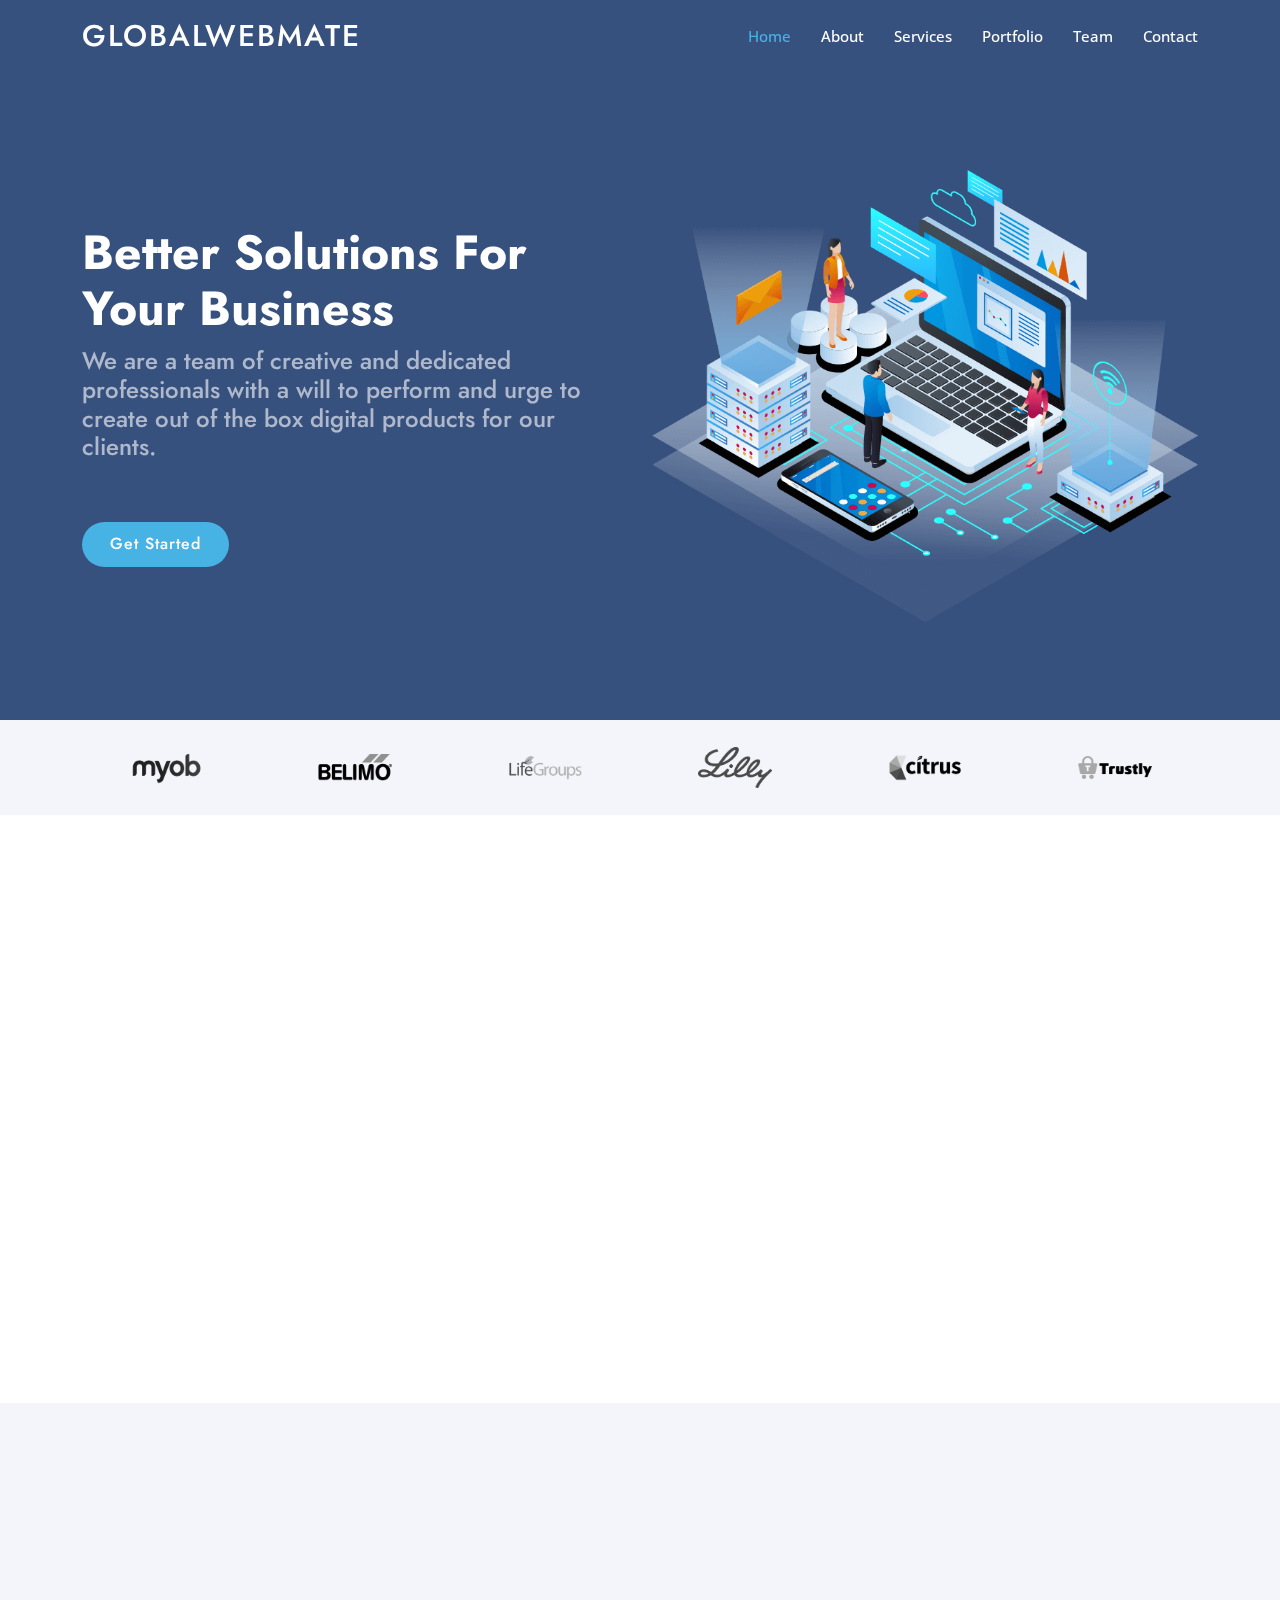
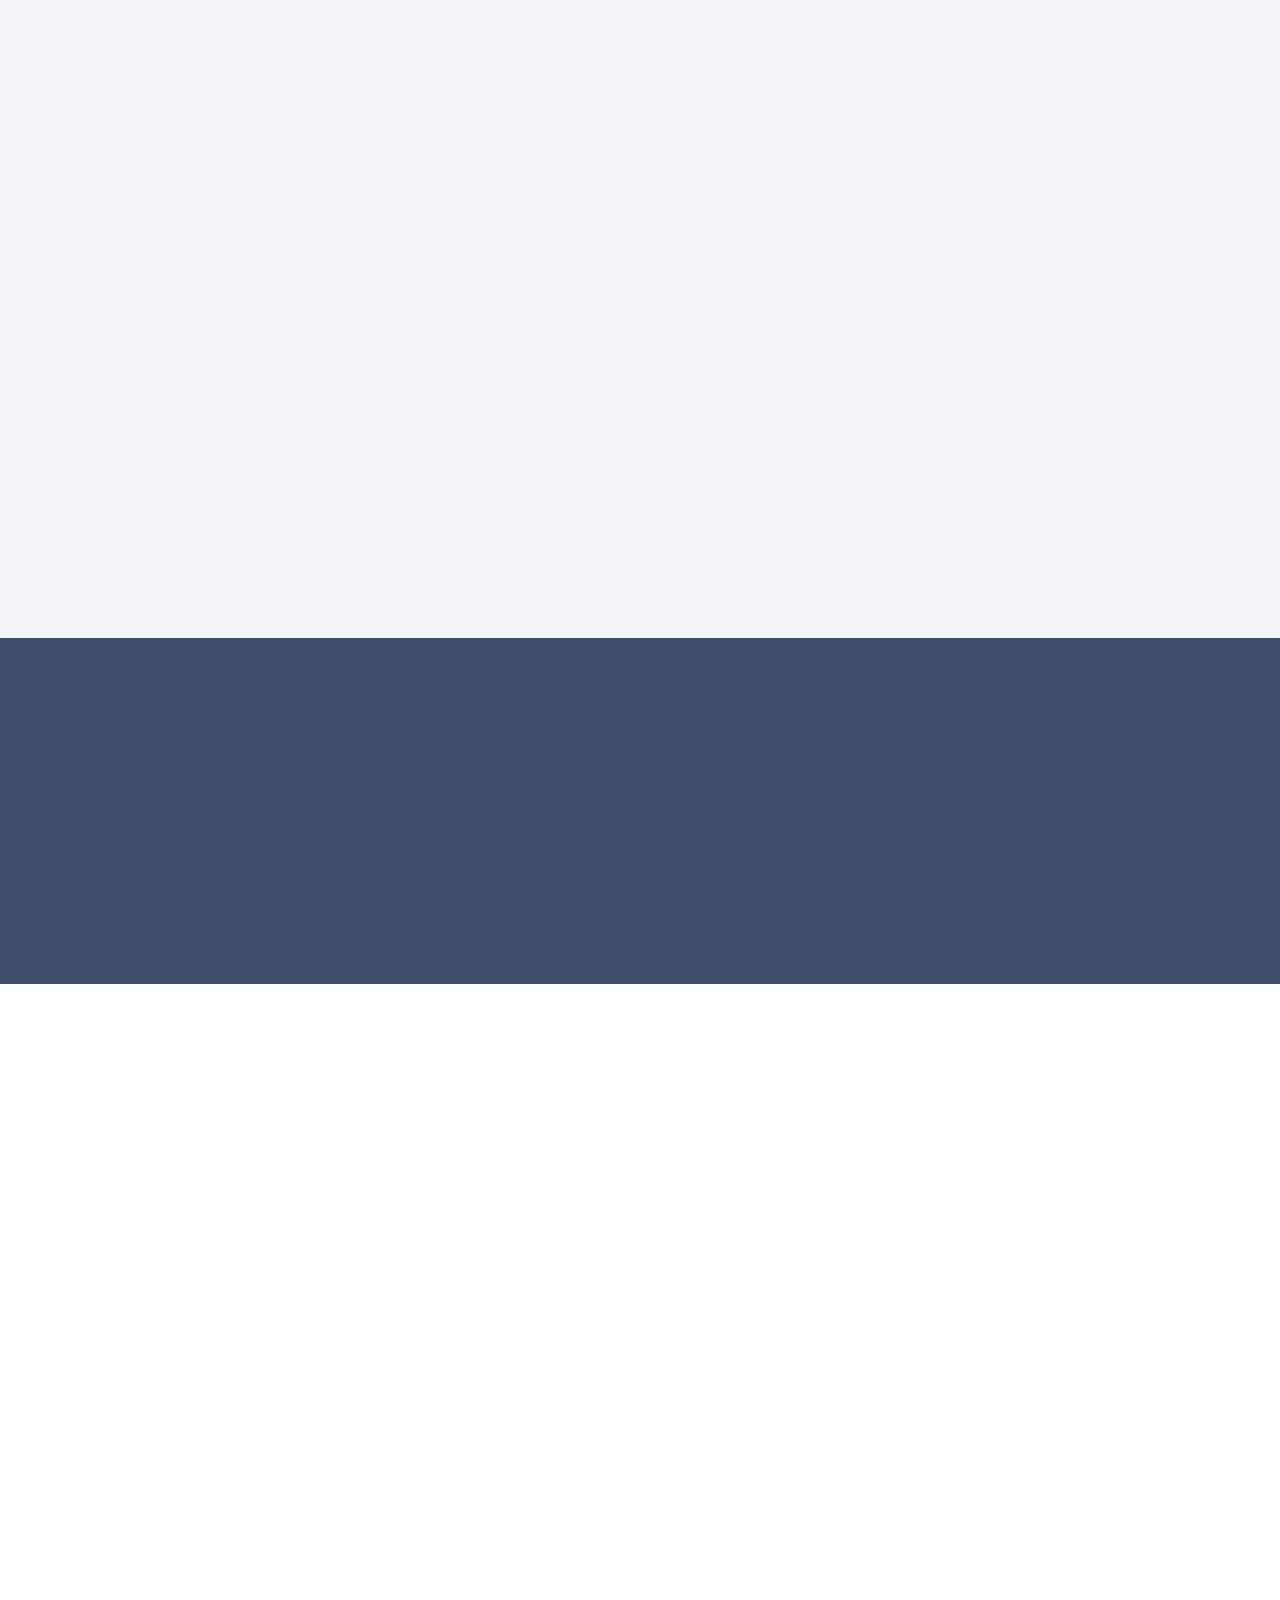
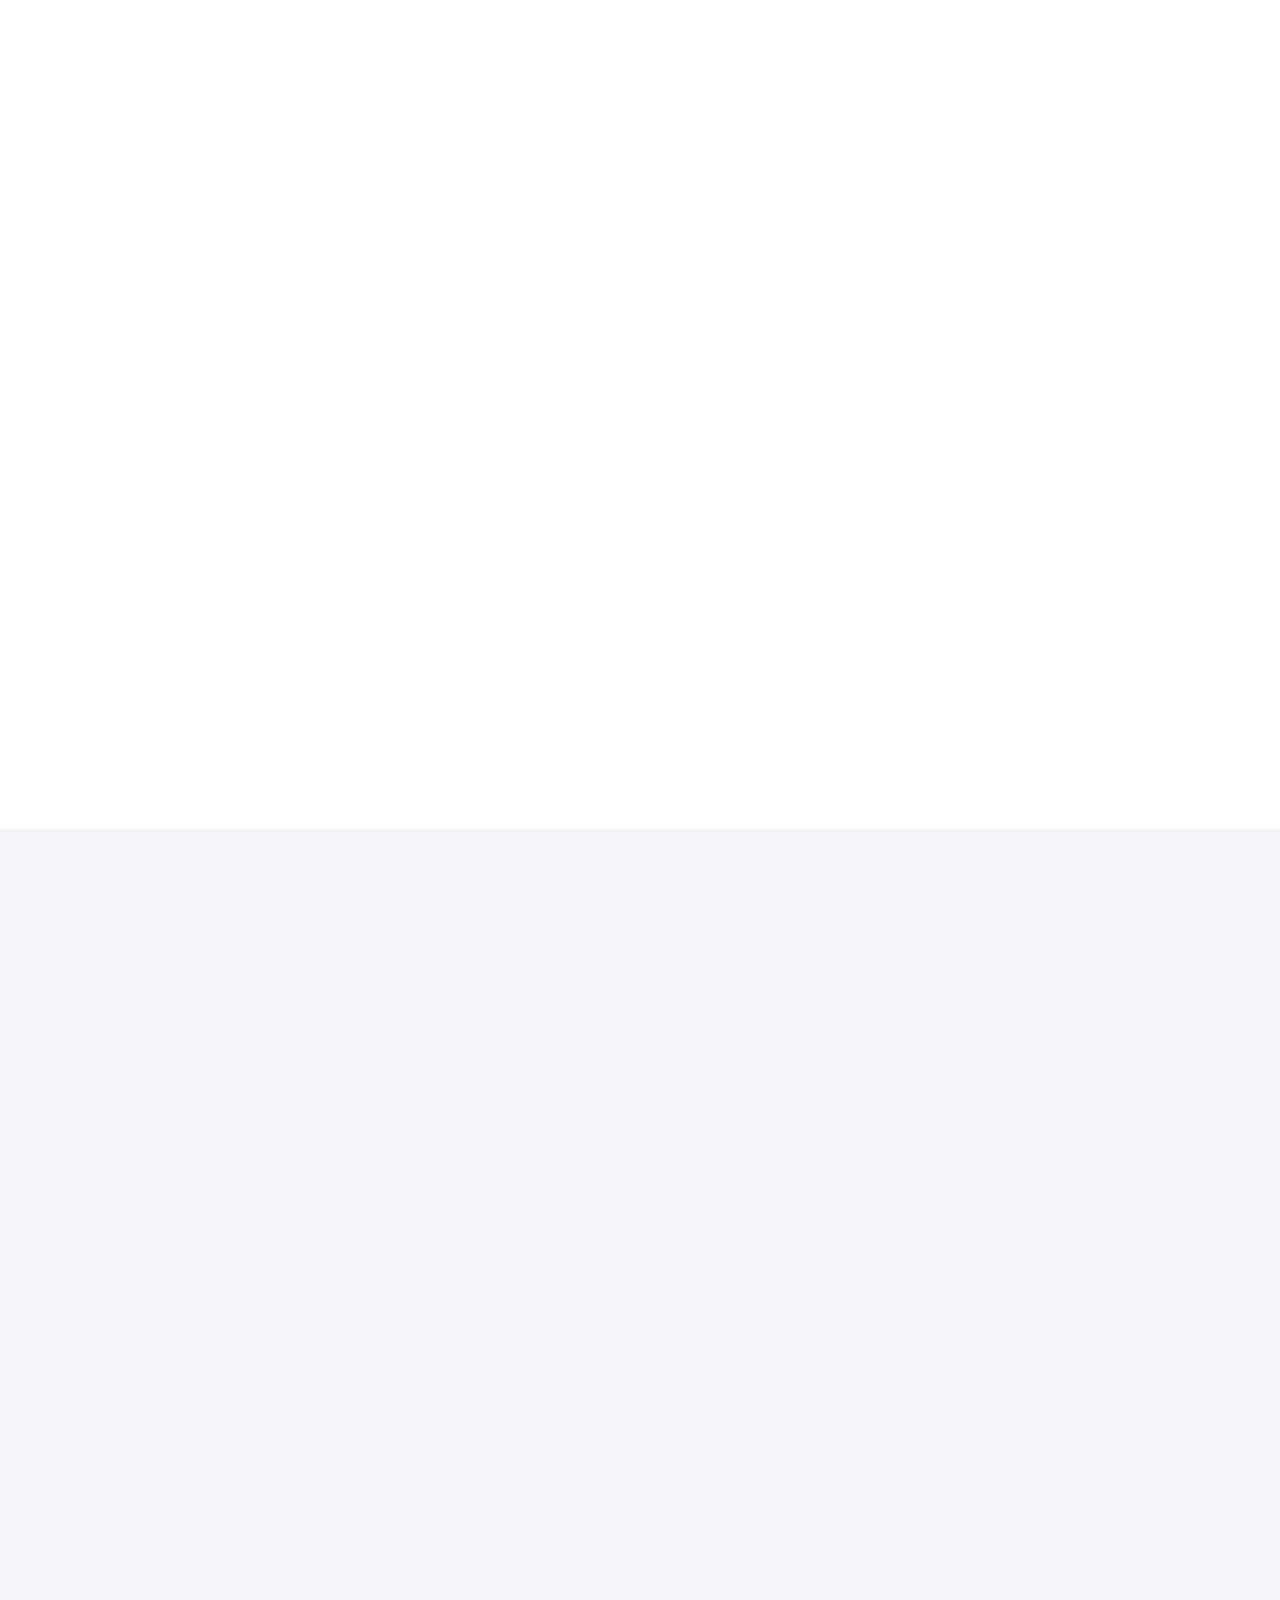
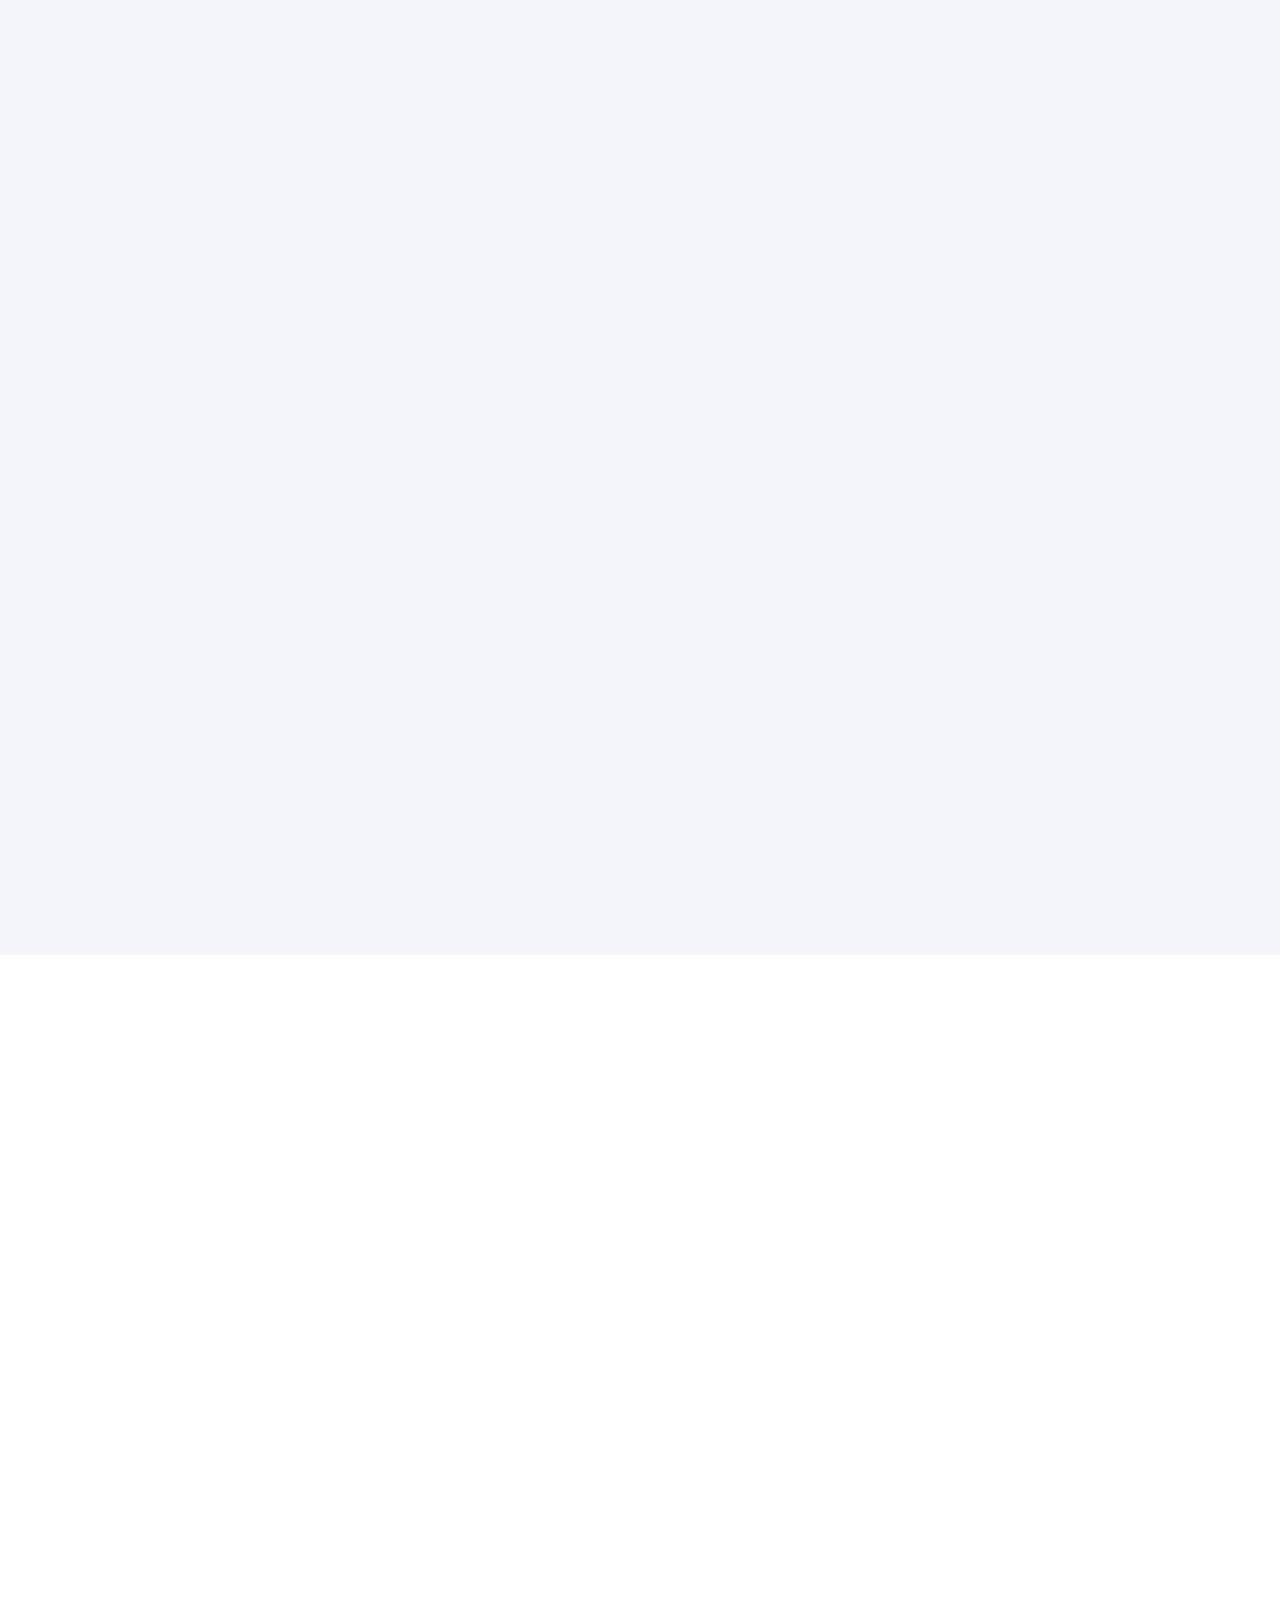
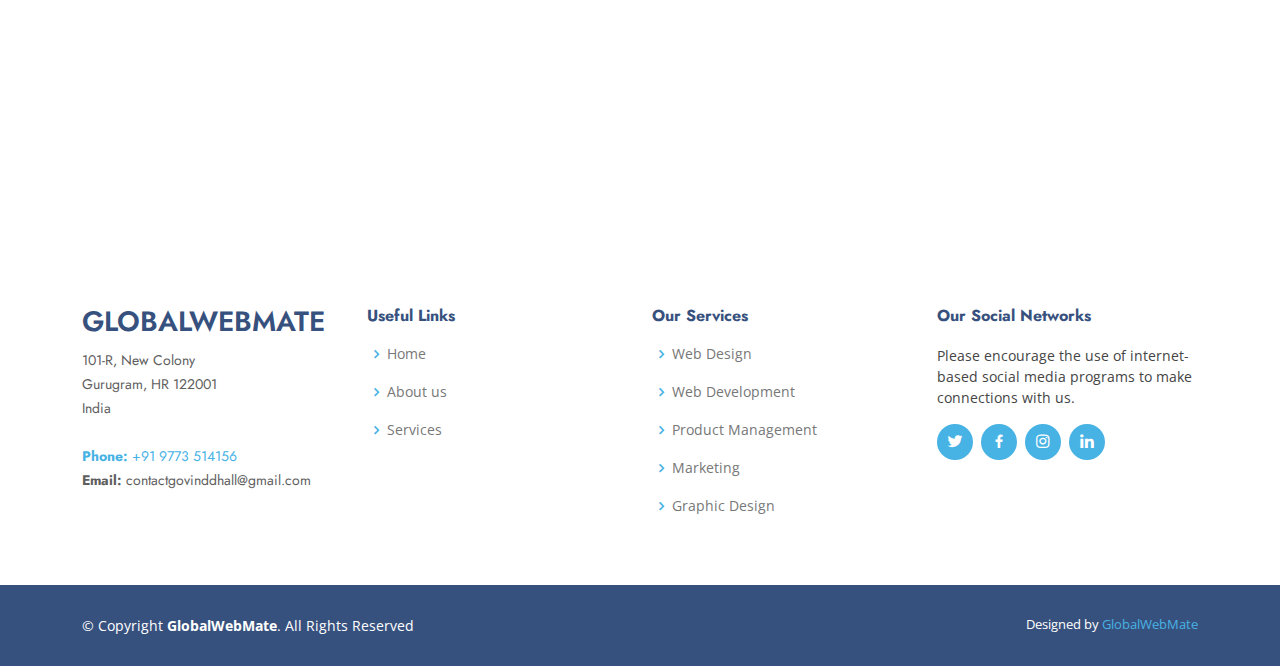
<file: index.html>
<!DOCTYPE html>
<html lang="en">
  <head>
    <meta charset="utf-8" />
    <meta content="width=device-width, initial-scale=1.0" name="viewport" />

    <title>GlobalWebMate</title>
    <meta content="" name="description" />
    <meta content="" name="keywords" />

    <!-- Favicons -->
    <link href="assets/img/favicon.ico" rel="icon" />
    <link href="assets/img/favicon.ico" rel="favicon.ico" />

    <!-- Google Fonts -->
    <link
      href="https://fonts.googleapis.com/css?family=Open+Sans:300,300i,400,400i,600,600i,700,700i|Jost:300,300i,400,400i,500,500i,600,600i,700,700i|Poppins:300,300i,400,400i,500,500i,600,600i,700,700i"
      rel="stylesheet"
    />

    <!-- Vendor CSS Files -->
    <link href="assets/vendor/aos/aos.css" rel="stylesheet" />
    <link
      href="assets/vendor/bootstrap/css/bootstrap.min.css"
      rel="stylesheet"
    />
    <link
      href="assets/vendor/bootstrap-icons/bootstrap-icons.css"
      rel="stylesheet"
    />
    <link href="assets/vendor/boxicons/css/boxicons.min.css" rel="stylesheet" />
    <link
      href="assets/vendor/glightbox/css/glightbox.min.css"
      rel="stylesheet"
    />
    <link href="assets/vendor/remixicon/remixicon.css" rel="stylesheet" />
    <link href="assets/vendor/swiper/swiper-bundle.min.css" rel="stylesheet" />

    <!-- Template Main CSS File -->
    <link href="assets/css/style.css" rel="stylesheet" />

    <!-- =======================================================
  * Template Name: Arsha - v4.7.1
  * Template URL: https://bootstrapmade.com/arsha-free-bootstrap-html-template-corporate/
  * Author: BootstrapMade.com
  * License: https://bootstrapmade.com/license/
  ======================================================== -->
  </head>

  <body>
    <!-- ======= Header ======= -->
    <header id="header" class="fixed-top">
      <div class="container d-flex align-items-center">
        <h1 class="logo me-auto"><a href="index.html">GlobalWebMate</a></h1>
        <!-- Uncomment below if you prefer to use an image logo -->
        <!-- <a href="index.html" class="logo me-auto"><img src="assets/img/logo.png" alt="" class="img-fluid"></a>-->

        <nav id="navbar" class="navbar">
          <ul>
            <li><a class="nav-link scrollto active" href="#hero">Home</a></li>
            <li><a class="nav-link scrollto" href="#about">About</a></li>
            <li><a class="nav-link scrollto" href="#services">Services</a></li>
            <li>
              <a class="nav-link scrollto" href="#portfolio">Portfolio</a>
            </li>
            <li><a class="nav-link scrollto" href="#team">Team</a></li>
            <!-- <li class="dropdown">
              <a href="#"
                ><span>Drop Down</span> <i class="bi bi-chevron-down"></i
              ></a>
              <ul>
                <li><a href="#">Drop Down 1</a></li>
                <li class="dropdown">
                  <a href="#"
                    ><span>Deep Drop Down</span>
                    <i class="bi bi-chevron-right"></i
                  ></a>
                  <ul>
                    <li><a href="#">Deep Drop Down 1</a></li>
                    <li><a href="#">Deep Drop Down 2</a></li>
                    <li><a href="#">Deep Drop Down 3</a></li>
                    <li><a href="#">Deep Drop Down 4</a></li>
                    <li><a href="#">Deep Drop Down 5</a></li>
                  </ul>
                </li>
                <li><a href="#">Drop Down 2</a></li>
                <li><a href="#">Drop Down 3</a></li>
                <li><a href="#">Drop Down 4</a></li>
              </ul>
            </li> -->
            <li><a class="nav-link scrollto" href="#contact">Contact</a></li>
            <!-- <li>
              <a class="getstarted scrollto" href="#about">Get Started</a>
            </li> -->
          </ul>
          <i class="bi bi-list mobile-nav-toggle"></i>
        </nav>
        <!-- .navbar -->
      </div>
    </header>
    <!-- End Header -->

    <!-- ======= Hero Section ======= -->
    <section id="hero" class="d-flex align-items-center">
      <div class="container">
        <div class="row">
          <div
            class="col-lg-6 d-flex flex-column justify-content-center pt-4 pt-lg-0 order-2 order-lg-1"
            data-aos="fade-up"
            data-aos-delay="200"
          >
            <h1>Better Solutions For Your Business</h1>
            <h2>
              We are a team of creative and dedicated professionals with a will
              to perform and urge to create out of the box digital products for
              our clients.
            </h2>
            <div class="d-flex justify-content-center justify-content-lg-start">
              <a href="#about" class="btn-get-started scrollto">Get Started</a>
              <!-- <a href="https://www.youtube.com/watch?v=jDDaplaOz7Q" class="glightbox btn-watch-video"><i class="bi bi-play-circle"></i><span>Watch Video</span></a> -->
            </div>
          </div>
          <div
            class="col-lg-6 order-1 order-lg-2 hero-img"
            data-aos="zoom-in"
            data-aos-delay="200"
          >
            <img
              src="assets/img/hero-img.png"
              class="img-fluid animated"
              alt=""
            />
          </div>
        </div>
      </div>
    </section>
    <!-- End Hero -->

    <main id="main">
      <!-- ======= Clients Section ======= -->
      <section id="clients" class="clients section-bg">
        <div class="container">
          <div class="row" data-aos="zoom-in">
            <div
              class="col-lg-2 col-md-4 col-6 d-flex align-items-center justify-content-center"
            >
              <img
                src="assets/img/clients/client-1.png"
                class="img-fluid"
                alt=""
              />
            </div>

            <div
              class="col-lg-2 col-md-4 col-6 d-flex align-items-center justify-content-center"
            >
              <img
                src="assets/img/clients/client-2.png"
                class="img-fluid"
                alt=""
              />
            </div>

            <div
              class="col-lg-2 col-md-4 col-6 d-flex align-items-center justify-content-center"
            >
              <img
                src="assets/img/clients/client-3.png"
                class="img-fluid"
                alt=""
              />
            </div>

            <div
              class="col-lg-2 col-md-4 col-6 d-flex align-items-center justify-content-center"
            >
              <img
                src="assets/img/clients/client-4.png"
                class="img-fluid"
                alt=""
              />
            </div>

            <div
              class="col-lg-2 col-md-4 col-6 d-flex align-items-center justify-content-center"
            >
              <img
                src="assets/img/clients/client-5.png"
                class="img-fluid"
                alt=""
              />
            </div>

            <div
              class="col-lg-2 col-md-4 col-6 d-flex align-items-center justify-content-center"
            >
              <img
                src="assets/img/clients/client-6.png"
                class="img-fluid"
                alt=""
              />
            </div>
          </div>
        </div>
      </section>
      <!-- End Cliens Section -->

      <!-- ======= About Us Section ======= -->
      <section id="about" class="about">
        <div class="container" data-aos="fade-up">
          <div class="section-title">
            <h2>About Us</h2>
          </div>

          <div class="row content">
            <!-- <div class="col-lg-6">
              <p>
                Lorem ipsum dolor sit amet, consectetur adipiscing elit, sed do
                eiusmod tempor incididunt ut labore et dolore magna aliqua.
              </p>
              <ul>
                <li>
                  <i class="ri-check-double-line"></i> Ullamco laboris nisi ut
                  aliquip ex ea commodo consequat
                </li>
                <li>
                  <i class="ri-check-double-line"></i> Duis aute irure dolor in
                  reprehenderit in voluptate velit
                </li>
                <li>
                  <i class="ri-check-double-line"></i> Ullamco laboris nisi ut
                  aliquip ex ea commodo consequat
                </li>
              </ul>
            </div> -->
            <div class="col-lg-12 pt-4 pt-lg-0 text-justify">
              <p>
                GlobalWebMate is an IT consulting and services provider,
                providing end-to-end consulting for global clients.
                GlobalWebMate has partnered with several start-ups to SME in
                building their next generation information infrastructure for
                competitive advantage. The GlobalWebMate portfolio of services
                includes legacy application maintenance, large application
                development, e-strategy consulting and solutions. The offshore
                Model of the company leverages talent and infrastructure to
                provide high quality, rapid time-to-market solutions.
                GlobalWebMate offers service in social networking, eCommerce,
                real estate, e-learning and learning management system, daily
                deals and group buying applications, SAAS, CRM, ERP, Smartphone
                applications, desktop applications, migration, search engine
                creation. We have expertise across business domains and a long
                list of satisfied customers. We have significant depth of
                expertise and experience in delivering Web, Desktop and
                Smartphone based technology solutions to our clients across
                industry. Our structured, project execution methodologies
                further enhance our ability to consistently deliver best of
                breed solutions. GlobalWebMate has been committed to deliver
                services that surpass excellence & tailored to cater to the
                diversified nature & culture of growing businesses.
                GlobalWebMate uses its strengths in technology, software, data
                mining, research & services, to create new revenue-generating
                opportunities for its customers & at the same time reducing the
                overheads, while enabling them to quickly deploy and better
                manage and direct their businesses.
              </p>
              <!-- <a href="#" class="btn-learn-more">Learn More</a> -->
            </div>
          </div>
        </div>
      </section>
      <!-- End About Us Section -->

      <!-- ======= Why Us Section ======= -->
      <!-- <section id="why-us" class="why-us section-bg">
        <div class="container-fluid" data-aos="fade-up">
          <div class="row">
            <div
              class="col-lg-7 d-flex flex-column justify-content-center align-items-stretch order-2 order-lg-1"
            >
              <div class="content">
                <h3>
                  Eum ipsam laborum deleniti
                  <strong>velit pariatur architecto aut nihil</strong>
                </h3>
                <p>
                  Lorem ipsum dolor sit amet, consectetur adipiscing elit, sed
                  do eiusmod tempor incididunt ut labore et dolore magna aliqua.
                  Duis aute irure dolor in reprehenderit
                </p>
              </div>

              <div class="accordion-list">
                <ul>
                  <li>
                    <a
                      data-bs-toggle="collapse"
                      class="collapse"
                      data-bs-target="#accordion-list-1"
                      ><span>01</span> Non consectetur a erat nam at lectus urna
                      duis? <i class="bx bx-chevron-down icon-show"></i
                      ><i class="bx bx-chevron-up icon-close"></i
                    ></a>
                    <div
                      id="accordion-list-1"
                      class="collapse show"
                      data-bs-parent=".accordion-list"
                    >
                      <p>
                        Feugiat pretium nibh ipsum consequat. Tempus iaculis
                        urna id volutpat lacus laoreet non curabitur gravida.
                        Venenatis lectus magna fringilla urna porttitor rhoncus
                        dolor purus non.
                      </p>
                    </div>
                  </li>

                  <li>
                    <a
                      data-bs-toggle="collapse"
                      data-bs-target="#accordion-list-2"
                      class="collapsed"
                      ><span>02</span> Feugiat scelerisque varius morbi enim
                      nunc? <i class="bx bx-chevron-down icon-show"></i
                      ><i class="bx bx-chevron-up icon-close"></i
                    ></a>
                    <div
                      id="accordion-list-2"
                      class="collapse"
                      data-bs-parent=".accordion-list"
                    >
                      <p>
                        Dolor sit amet consectetur adipiscing elit pellentesque
                        habitant morbi. Id interdum velit laoreet id donec
                        ultrices. Fringilla phasellus faucibus scelerisque
                        eleifend donec pretium. Est pellentesque elit
                        ullamcorper dignissim. Mauris ultrices eros in cursus
                        turpis massa tincidunt dui.
                      </p>
                    </div>
                  </li>

                  <li>
                    <a
                      data-bs-toggle="collapse"
                      data-bs-target="#accordion-list-3"
                      class="collapsed"
                      ><span>03</span> Dolor sit amet consectetur adipiscing
                      elit? <i class="bx bx-chevron-down icon-show"></i
                      ><i class="bx bx-chevron-up icon-close"></i
                    ></a>
                    <div
                      id="accordion-list-3"
                      class="collapse"
                      data-bs-parent=".accordion-list"
                    >
                      <p>
                        Eleifend mi in nulla posuere sollicitudin aliquam
                        ultrices sagittis orci. Faucibus pulvinar elementum
                        integer enim. Sem nulla pharetra diam sit amet nisl
                        suscipit. Rutrum tellus pellentesque eu tincidunt.
                        Lectus urna duis convallis convallis tellus. Urna
                        molestie at elementum eu facilisis sed odio morbi quis
                      </p>
                    </div>
                  </li>
                </ul>
              </div>
            </div>

            <div
              class="col-lg-5 align-items-stretch order-1 order-lg-2 img"
              style="background-image: url('assets/img/why-us.png')"
              data-aos="zoom-in"
              data-aos-delay="150"
            >
              &nbsp;
            </div>
          </div>
        </div>
      </section> -->
      <!-- End Why Us Section -->

      <!-- ======= Skills Section ======= -->
      <!-- <section id="skills" class="skills">
        <div class="container" data-aos="fade-up">
          <div class="row">
            <div
              class="col-lg-6 d-flex align-items-center"
              data-aos="fade-right"
              data-aos-delay="100"
            >
              <img src="assets/img/skills.png" class="img-fluid" alt="" />
            </div>
            <div
              class="col-lg-6 pt-4 pt-lg-0 content"
              data-aos="fade-left"
              data-aos-delay="100"
            >
              <h3>
                Voluptatem dignissimos provident quasi corporis voluptates
              </h3>
              <p class="fst-italic">
                Lorem ipsum dolor sit amet, consectetur adipiscing elit, sed do
                eiusmod tempor incididunt ut labore et dolore magna aliqua.
              </p>

              <div class="skills-content">
                <div class="progress">
                  <span class="skill">HTML <i class="val">100%</i></span>
                  <div class="progress-bar-wrap">
                    <div
                      class="progress-bar"
                      role="progressbar"
                      aria-valuenow="100"
                      aria-valuemin="0"
                      aria-valuemax="100"
                    ></div>
                  </div>
                </div>

                <div class="progress">
                  <span class="skill">CSS <i class="val">90%</i></span>
                  <div class="progress-bar-wrap">
                    <div
                      class="progress-bar"
                      role="progressbar"
                      aria-valuenow="90"
                      aria-valuemin="0"
                      aria-valuemax="100"
                    ></div>
                  </div>
                </div>

                <div class="progress">
                  <span class="skill">JavaScript <i class="val">75%</i></span>
                  <div class="progress-bar-wrap">
                    <div
                      class="progress-bar"
                      role="progressbar"
                      aria-valuenow="75"
                      aria-valuemin="0"
                      aria-valuemax="100"
                    ></div>
                  </div>
                </div>

                <div class="progress">
                  <span class="skill">Photoshop <i class="val">55%</i></span>
                  <div class="progress-bar-wrap">
                    <div
                      class="progress-bar"
                      role="progressbar"
                      aria-valuenow="55"
                      aria-valuemin="0"
                      aria-valuemax="100"
                    ></div>
                  </div>
                </div>
              </div>
            </div>
          </div>
        </div>
      </section> -->
      <!-- End Skills Section -->

      <!-- ======= Services Section ======= -->
      <section id="services" class="services section-bg">
        <div class="container" data-aos="fade-up">
          <div class="section-title">
            <h2>Services</h2>
            <p class="text-justify">
              GlobalWebMate develops Applications across domains and industries.
              Our objective is to develop applications that goes beyond the
              expectation of our clients. Our focus is on innovation in
              technology and as a part of this vision we have our complete focus
              on R&D. We believe in continuously developing new, cutting edge
              technology that keeps our clients ahead of competitors in their
              Business.
            </p>
          </div>

          <div class="row">
            <div
              class="col-xl-3 col-md-6 d-flex align-items-stretch"
              data-aos="zoom-in"
              data-aos-delay="100"
            >
              <div class="icon-box">
                <div class="icon"><i class="bx bxl-dribbble"></i></div>
                <h4><a href="">Website and Software Development</a></h4>
                <p>
                  We create websites that deliver high quality of
                  user-experience to impress your audiences, as being a digital
                  agency technical excellence is in our blood. Our expertise in
                  the web and desktop applications will give you the best
                  digital outcome for your enterprise.
                </p>
              </div>
            </div>

            <div
              class="col-xl-3 col-md-6 d-flex align-items-stretch mt-4 mt-md-0"
              data-aos="zoom-in"
              data-aos-delay="200"
            >
              <div class="icon-box">
                <div class="icon"><i class="bx bx-file"></i></div>
                <h4><a href="">Usability Design</a></h4>
                <p>
                  Our tried and tested process of crafting spectacular designs
                  has given birth to beautiful and responsive websites. We have
                  profound knowledge about the latest industry trends and
                  technologies. Just share your vision with us, and we will
                  bring it to reality.
                </p>
              </div>
            </div>

            <div
              class="col-xl-3 col-md-6 d-flex align-items-stretch mt-4 mt-xl-0"
              data-aos="zoom-in"
              data-aos-delay="300"
            >
              <div class="icon-box">
                <div class="icon"><i class="bx bx-tachometer"></i></div>
                <h4><a href="">Research and Product Development</a></h4>
                <p>
                  Rising above the average stuff, we have developed a sense of
                  working to deliver our clients the best they deserve. Our
                  customers expect high quality deliverables from us – be it the
                  technology or design, we believe in delivering more than what
                  is conveyed.
                </p>
              </div>
            </div>

            <div
              class="col-xl-3 col-md-6 d-flex align-items-stretch mt-4 mt-xl-0"
              data-aos="zoom-in"
              data-aos-delay="400"
            >
              <div class="icon-box">
                <div class="icon"><i class="bx bx-layer"></i></div>
                <h4><a href="">Branding and Online Marketing</a></h4>
                <p>
                  Whether it’s you or your brand – we can assist you in your
                  journey to become a popular entity. Our e-marketing strategies
                  have given the brands a new identity. You can also expand your
                  business online and increase the footfall to your website with
                  our comprehensive marketing campaigns.
                </p>
              </div>
            </div>
          </div>
        </div>
      </section>
      <!-- End Services Section -->

      <!-- ======= Cta Section ======= -->
      <section id="cta" class="cta">
        <div class="container" data-aos="zoom-in">
          <div class="row">
            <div class="col-lg-9 text-center text-lg-start">
              <h3>Consult Our Software Experts</h3>
              <p>
                Find out how we can help your organization drive results. Tell
                us about your ideas or challenges and we will build the right
                software solution for your needs.
              </p>
            </div>
            <div class="col-lg-3 cta-btn-container text-center">
              <a class="cta-btn align-middle" href="tel:+919773514156"
                >Call Now!</a
              >
            </div>
          </div>
        </div>
      </section>
      <!-- End Cta Section -->

      <!-- ======= Portfolio Section ======= -->
      <section id="portfolio" class="portfolio">
        <div class="container" data-aos="fade-up">
          <div class="section-title">
            <h2>Portfolio</h2>
            <p class="text-justify">
              GlobalWebMate has collected a large number of valuable
              testimonials. Hundreds of completed projects and satisfied clients
              provided us with a great feedback on our services. We are proud of
              our rich portfolio.
            </p>
          </div>

          <ul
            id="portfolio-flters"
            class="d-flex justify-content-center"
            data-aos="fade-up"
            data-aos-delay="100"
          >
            <li data-filter="*" class="filter-active">All</li>
            <li data-filter=".filter-app">App</li>
            <li data-filter=".filter-card">Card</li>
            <li data-filter=".filter-web">Web</li>
          </ul>

          <div
            class="row portfolio-container"
            data-aos="fade-up"
            data-aos-delay="200"
          >
            <div class="col-lg-4 col-md-6 portfolio-item filter-app">
              <div class="portfolio-img">
                <img
                  src="assets/img/portfolio/portfolio-1.jpg"
                  class="img-fluid"
                  alt=""
                />
              </div>
              <div class="portfolio-info">
                <h4>App 1</h4>
                <p>App</p>
                <a
                  href="assets/img/portfolio/portfolio-1.jpg"
                  data-gallery="portfolioGallery"
                  class="portfolio-lightbox preview-link"
                  title="App 1"
                  ><i class="bx bx-plus"></i
                ></a>
                <a
                  href="portfolio-details.html"
                  class="details-link"
                  title="More Details"
                  ><i class="bx bx-link"></i
                ></a>
              </div>
            </div>

            <div class="col-lg-4 col-md-6 portfolio-item filter-web">
              <div class="portfolio-img">
                <img
                  src="assets/img/portfolio/portfolio-2.jpg"
                  class="img-fluid"
                  alt=""
                />
              </div>
              <div class="portfolio-info">
                <h4>Web 3</h4>
                <p>Web</p>
                <a
                  href="assets/img/portfolio/portfolio-2.jpg"
                  data-gallery="portfolioGallery"
                  class="portfolio-lightbox preview-link"
                  title="Web 3"
                  ><i class="bx bx-plus"></i
                ></a>
                <a
                  href="portfolio-details.html"
                  class="details-link"
                  title="More Details"
                  ><i class="bx bx-link"></i
                ></a>
              </div>
            </div>

            <div class="col-lg-4 col-md-6 portfolio-item filter-app">
              <div class="portfolio-img">
                <img
                  src="assets/img/portfolio/portfolio-3.jpg"
                  class="img-fluid"
                  alt=""
                />
              </div>
              <div class="portfolio-info">
                <h4>App 2</h4>
                <p>App</p>
                <a
                  href="assets/img/portfolio/portfolio-3.jpg"
                  data-gallery="portfolioGallery"
                  class="portfolio-lightbox preview-link"
                  title="App 2"
                  ><i class="bx bx-plus"></i
                ></a>
                <a
                  href="portfolio-details.html"
                  class="details-link"
                  title="More Details"
                  ><i class="bx bx-link"></i
                ></a>
              </div>
            </div>

            <div class="col-lg-4 col-md-6 portfolio-item filter-card">
              <div class="portfolio-img">
                <img
                  src="assets/img/portfolio/portfolio-4.jpg"
                  class="img-fluid"
                  alt=""
                />
              </div>
              <div class="portfolio-info">
                <h4>Card 2</h4>
                <p>Card</p>
                <a
                  href="assets/img/portfolio/portfolio-4.jpg"
                  data-gallery="portfolioGallery"
                  class="portfolio-lightbox preview-link"
                  title="Card 2"
                  ><i class="bx bx-plus"></i
                ></a>
                <a
                  href="portfolio-details.html"
                  class="details-link"
                  title="More Details"
                  ><i class="bx bx-link"></i
                ></a>
              </div>
            </div>

            <div class="col-lg-4 col-md-6 portfolio-item filter-web">
              <div class="portfolio-img">
                <img
                  src="assets/img/portfolio/portfolio-5.jpg"
                  class="img-fluid"
                  alt=""
                />
              </div>
              <div class="portfolio-info">
                <h4>Web 2</h4>
                <p>Web</p>
                <a
                  href="assets/img/portfolio/portfolio-5.jpg"
                  data-gallery="portfolioGallery"
                  class="portfolio-lightbox preview-link"
                  title="Web 2"
                  ><i class="bx bx-plus"></i
                ></a>
                <a
                  href="portfolio-details.html"
                  class="details-link"
                  title="More Details"
                  ><i class="bx bx-link"></i
                ></a>
              </div>
            </div>

            <div class="col-lg-4 col-md-6 portfolio-item filter-app">
              <div class="portfolio-img">
                <img
                  src="assets/img/portfolio/portfolio-6.jpg"
                  class="img-fluid"
                  alt=""
                />
              </div>
              <div class="portfolio-info">
                <h4>App 3</h4>
                <p>App</p>
                <a
                  href="assets/img/portfolio/portfolio-6.jpg"
                  data-gallery="portfolioGallery"
                  class="portfolio-lightbox preview-link"
                  title="App 3"
                  ><i class="bx bx-plus"></i
                ></a>
                <a
                  href="portfolio-details.html"
                  class="details-link"
                  title="More Details"
                  ><i class="bx bx-link"></i
                ></a>
              </div>
            </div>

            <div class="col-lg-4 col-md-6 portfolio-item filter-card">
              <div class="portfolio-img">
                <img
                  src="assets/img/portfolio/portfolio-7.jpg"
                  class="img-fluid"
                  alt=""
                />
              </div>
              <div class="portfolio-info">
                <h4>Card 1</h4>
                <p>Card</p>
                <a
                  href="assets/img/portfolio/portfolio-7.jpg"
                  data-gallery="portfolioGallery"
                  class="portfolio-lightbox preview-link"
                  title="Card 1"
                  ><i class="bx bx-plus"></i
                ></a>
                <a
                  href="portfolio-details.html"
                  class="details-link"
                  title="More Details"
                  ><i class="bx bx-link"></i
                ></a>
              </div>
            </div>

            <div class="col-lg-4 col-md-6 portfolio-item filter-card">
              <div class="portfolio-img">
                <img
                  src="assets/img/portfolio/portfolio-8.jpg"
                  class="img-fluid"
                  alt=""
                />
              </div>
              <div class="portfolio-info">
                <h4>Card 3</h4>
                <p>Card</p>
                <a
                  href="assets/img/portfolio/portfolio-8.jpg"
                  data-gallery="portfolioGallery"
                  class="portfolio-lightbox preview-link"
                  title="Card 3"
                  ><i class="bx bx-plus"></i
                ></a>
                <a
                  href="portfolio-details.html"
                  class="details-link"
                  title="More Details"
                  ><i class="bx bx-link"></i
                ></a>
              </div>
            </div>

            <div class="col-lg-4 col-md-6 portfolio-item filter-web">
              <div class="portfolio-img">
                <img
                  src="assets/img/portfolio/portfolio-9.jpg"
                  class="img-fluid"
                  alt=""
                />
              </div>
              <div class="portfolio-info">
                <h4>Web 3</h4>
                <p>Web</p>
                <a
                  href="assets/img/portfolio/portfolio-9.jpg"
                  data-gallery="portfolioGallery"
                  class="portfolio-lightbox preview-link"
                  title="Web 3"
                  ><i class="bx bx-plus"></i
                ></a>
                <a
                  href="portfolio-details.html"
                  class="details-link"
                  title="More Details"
                  ><i class="bx bx-link"></i
                ></a>
              </div>
            </div>
          </div>
        </div>
      </section>
      <!-- End Portfolio Section -->

      <!-- ======= Team Section ======= -->
      <section id="team" class="team section-bg">
        <div class="container" data-aos="fade-up">
          <div class="section-title">
            <h2>Team</h2>
            <p class="text-justify">
              Success as an entrepreneur depends on one’s ability to build and
              inspire a team. A successful leader is one who can spur his team
              members to work well together toward a common vision and goals.
              <!-- Our Commando unit under leadership of Abhijit our CEO is a true
              demonstration of this, our reviews are our biggest testimonial. -->
            </p>
          </div>

          <div class="row">
            <div class="col-lg-6">
              <div
                class="member d-flex align-items-start"
                data-aos="zoom-in"
                data-aos-delay="100"
              >
                <div class="pic">
                  <img
                    src="assets/img/team/team-1.png"
                    class="img-fluid"
                    alt=""
                  />
                </div>
                <div class="member-info">
                  <h4>Govind Singh Dhall</h4>
                  <span>Founder & CEO</span>
                  <p>
                    <!-- Explicabo voluptatem mollitia et repellat qui dolorum quasi -->
                  </p>
                  <div class="social">
                    <a href="https://twitter.com/iamgovindsingh"><i class="ri-twitter-fill"></i></a>
                    <a href="https://www.facebook.com/iamgovuu"><i class="ri-facebook-fill"></i></a>
                    <a href="https://www.instagram.com/iamgovind/"><i class="ri-instagram-fill"></i></a>
                    <a href="https://www.linkedin.com/in/govindsinghdhall/"> <i class="ri-linkedin-box-fill"></i> </a>
                  </div>
                </div>
              </div>
            </div>

            <div class="col-lg-6 mt-4 mt-lg-0">
              <div
                class="member d-flex align-items-start"
                data-aos="zoom-in"
                data-aos-delay="200"
              >
                <div class="pic">
                  <img
                    src="assets/img/team/team-2.jpg"
                    class="img-fluid"
                    alt=""
                  />
                </div>
                <div class="member-info">
                  <h4>Kriti Sharma</h4>
                  <span>Chief Architect</span>
                  <p>
                    <!-- Aut maiores voluptates amet et quis praesentium qui senda
                    para -->
                  </p>
                  <div class="social">
                    <a href="https://twitter.com/iamgovindsingh"><i class="ri-twitter-fill"></i></a>
                    <a href="https://www.facebook.com/iamgovuu"><i class="ri-facebook-fill"></i></a>
                    <a href="https://www.instagram.com/iamgovind/"><i class="ri-instagram-fill"></i></a>
                    <a href="https://www.linkedin.com/in/govindsinghdhall/"> <i class="ri-linkedin-box-fill"></i> </a>
                  </div>
                </div>
              </div>
            </div>

            <div class="col-lg-6 mt-4">
              <div
                class="member d-flex align-items-start"
                data-aos="zoom-in"
                data-aos-delay="300"
              >
                <div class="pic">
                  <img
                    src="assets/img/team/team-3.jpg"
                    class="img-fluid"
                    alt=""
                  />
                </div>
                <div class="member-info">
                  <h4>Ervinder Singh</h4>
                  <span>Company Secretary</span>
                  <p>
                    <!-- Quisquam facilis cum velit laborum corrupti fuga rerum quia -->
                  </p>
                  <div class="social">
                    <a href="https://twitter.com/iamgovindsingh"><i class="ri-twitter-fill"></i></a>
                    <a href="https://www.facebook.com/iamgovuu"><i class="ri-facebook-fill"></i></a>
                    <a href="https://www.instagram.com/iamgovind/"><i class="ri-instagram-fill"></i></a>
                    <a href="https://www.linkedin.com/in/govindsinghdhall/"> <i class="ri-linkedin-box-fill"></i> </a>
                  </div>
                </div>
              </div>
            </div>

            <div class="col-lg-6 mt-4">
              <div
                class="member d-flex align-items-start"
                data-aos="zoom-in"
                data-aos-delay="400"
              >
                <div class="pic">
                  <img
                    src="assets/img/team/team-4.jpg"
                    class="img-fluid"
                    alt=""
                  />
                </div>
                <div class="member-info">
                  <h4>Satnam Kaur</h4>
                  <span>General Manager</span>
                  <p>
                    <!-- Dolorum tempora officiis odit laborum officiis et et
                    accusamus -->
                  </p>
                  <div class="social">
                    <a href="https://twitter.com/iamgovindsingh"><i class="ri-twitter-fill"></i></a>
                    <a href="https://www.facebook.com/iamgovuu"><i class="ri-facebook-fill"></i></a>
                    <a href="https://www.instagram.com/iamgovind/"><i class="ri-instagram-fill"></i></a>
                    <a href="https://www.linkedin.com/in/govindsinghdhall/"> <i class="ri-linkedin-box-fill"></i> </a>
                  </div>
                </div>
              </div>
            </div>
          </div>
        </div>
      </section>
      <!-- End Team Section -->

      <!-- ======= Pricing Section ======= -->
      <!-- <section id="pricing" class="pricing">
        <div class="container" data-aos="fade-up">
          <div class="section-title">
            <h2>Pricing</h2>
            <p>
              Magnam dolores commodi suscipit. Necessitatibus eius consequatur
              ex aliquid fuga eum quidem. Sit sint consectetur velit. Quisquam
              quos quisquam cupiditate. Et nemo qui impedit suscipit alias ea.
              Quia fugiat sit in iste officiis commodi quidem hic quas.
            </p>
          </div>

          <div class="row">
            <div class="col-lg-4" data-aos="fade-up" data-aos-delay="100">
              <div class="box">
                <h3>Free Plan</h3>
                <h4><sup>$</sup>0<span>per month</span></h4>
                <ul>
                  <li>
                    <i class="bx bx-check"></i> Quam adipiscing vitae proin
                  </li>
                  <li><i class="bx bx-check"></i> Nec feugiat nisl pretium</li>
                  <li>
                    <i class="bx bx-check"></i> Nulla at volutpat diam uteera
                  </li>
                  <li class="na">
                    <i class="bx bx-x"></i>
                    <span>Pharetra massa massa ultricies</span>
                  </li>
                  <li class="na">
                    <i class="bx bx-x"></i>
                    <span>Massa ultricies mi quis hendrerit</span>
                  </li>
                </ul>
                <a href="#" class="buy-btn">Get Started</a>
              </div>
            </div>

            <div
              class="col-lg-4 mt-4 mt-lg-0"
              data-aos="fade-up"
              data-aos-delay="200"
            >
              <div class="box featured">
                <h3>Business Plan</h3>
                <h4><sup>$</sup>29<span>per month</span></h4>
                <ul>
                  <li>
                    <i class="bx bx-check"></i> Quam adipiscing vitae proin
                  </li>
                  <li><i class="bx bx-check"></i> Nec feugiat nisl pretium</li>
                  <li>
                    <i class="bx bx-check"></i> Nulla at volutpat diam uteera
                  </li>
                  <li>
                    <i class="bx bx-check"></i> Pharetra massa massa ultricies
                  </li>
                  <li>
                    <i class="bx bx-check"></i> Massa ultricies mi quis
                    hendrerit
                  </li>
                </ul>
                <a href="#" class="buy-btn">Get Started</a>
              </div>
            </div>

            <div
              class="col-lg-4 mt-4 mt-lg-0"
              data-aos="fade-up"
              data-aos-delay="300"
            >
              <div class="box">
                <h3>Developer Plan</h3>
                <h4><sup>$</sup>49<span>per month</span></h4>
                <ul>
                  <li>
                    <i class="bx bx-check"></i> Quam adipiscing vitae proin
                  </li>
                  <li><i class="bx bx-check"></i> Nec feugiat nisl pretium</li>
                  <li>
                    <i class="bx bx-check"></i> Nulla at volutpat diam uteera
                  </li>
                  <li>
                    <i class="bx bx-check"></i> Pharetra massa massa ultricies
                  </li>
                  <li>
                    <i class="bx bx-check"></i> Massa ultricies mi quis
                    hendrerit
                  </li>
                </ul>
                <a href="#" class="buy-btn">Get Started</a>
              </div>
            </div>
          </div>
        </div>
      </section> -->
      <!-- End Pricing Section -->

      <!-- ======= Frequently Asked Questions Section ======= -->
      <section id="faq" class="faq section-bg">
        <div class="container" data-aos="fade-up">
          <div class="section-title">
            <h2>Frequently Asked Questions</h2>
            <p class="text-justify">
              Magnam dolores commodi suscipit. Necessitatibus eius consequatur
              ex aliquid fuga eum quidem. Sit sint consectetur velit. Quisquam
              quos quisquam cupiditate. Et nemo qui impedit suscipit alias ea.
              Quia fugiat sit in iste officiis commodi quidem hic quas.
            </p>
          </div>

          <div class="faq-list">
            <ul>
              <li data-aos="fade-up" data-aos-delay="100">
                <i class="bx bx-help-circle icon-help"></i>
                <a
                  data-bs-toggle="collapse"
                  class="collapse"
                  data-bs-target="#faq-list-1"
                  >What can you help me with?
                  <i class="bx bx-chevron-down icon-show"></i
                  ><i class="bx bx-chevron-up icon-close"></i
                ></a>
                <div
                  id="faq-list-1"
                  class="collapse show"
                  data-bs-parent=".faq-list"
                >
                  <p>
                    With whatever we can. Preparing cost analysis, establishing
                    team roles, creating roadmaps. Defining business goals, key
                    business values, target users, main features, prioritising.
                    We can find you similar projects that are already active on
                    the market to benchmark against.<br />
                    We can assist you with creating user personas, mock-ups,
                    user stories, time frame, establishing project status and
                    preparing project estimation.<br /><br />
                    We'll be happy to outline project specification, prepare
                    wireframes, details concerning integrations with external
                    services, API documentation, required features list. In
                    terms of project development we prepare server-side
                    architecture, front end, back end, graphic and UX design,
                    and create back-office consoles. We are also happy to advise
                    our customers in terms of budgeting, scheduling, risk
                    management, and business model creation.
                  </p>
                </div>
              </li>

              <li data-aos="fade-up" data-aos-delay="200">
                <i class="bx bx-help-circle icon-help"></i>
                <a
                  data-bs-toggle="collapse"
                  data-bs-target="#faq-list-2"
                  class="collapsed"
                  >How do I create a product with you?
                  <i class="bx bx-chevron-down icon-show"></i
                  ><i class="bx bx-chevron-up icon-close"></i
                ></a>
                <div
                  id="faq-list-2"
                  class="collapse"
                  data-bs-parent=".faq-list"
                >
                  <p>
                    If you have an idea contact us by our online form, e-mail or
                    phone. We'll meet and talk it over. Just be sure to prepare
                    as much info about your idea as possible, it will smoothen
                    the meeting and benefit further cooperation. If you don't
                    know how to get around to it, go ahead and read our blog
                    entry on how to write a project brief.
                  </p>
                </div>
              </li>

              <li data-aos="fade-up" data-aos-delay="300">
                <i class="bx bx-help-circle icon-help"></i>
                <a
                  data-bs-toggle="collapse"
                  data-bs-target="#faq-list-3"
                  class="collapsed"
                  >Should I create a mobile or a web app?
                  <i class="bx bx-chevron-down icon-show"></i
                  ><i class="bx bx-chevron-up icon-close"></i
                ></a>
                <div
                  id="faq-list-3"
                  class="collapse"
                  data-bs-parent=".faq-list"
                >
                  <p>
                    Both have their benefits and flaws. Mobile apps are surely
                    more expensive but can provide you with many more data
                    collecting, monetisation capabilities than web applications.
                    Progressive Web Apps are a good compromise between a mobile
                    and web app — you can learn more about PWA on our blog. But
                    remember that sooner or later you may need both mobile and
                    web app and when that moment comes we are here for you :)
                  </p>
                </div>
              </li>

              <li data-aos="fade-up" data-aos-delay="400">
                <i class="bx bx-help-circle icon-help"></i>
                <a
                  data-bs-toggle="collapse"
                  data-bs-target="#faq-list-4"
                  class="collapsed"
                  >What do I need to know before contacting you?<i
                    class="bx bx-chevron-down icon-show"
                  ></i
                  ><i class="bx bx-chevron-up icon-close"></i
                ></a>
                <div
                  id="faq-list-4"
                  class="collapse"
                  data-bs-parent=".faq-list"
                >
                  <p>
                    Well, the most important thing to know is what do you want
                    to accomplish. Why do I need this software? What for? What
                    should it do? Having a clear vision in mind is crucial when
                    ordering a software application. You don't want to spend
                    many months developing it with us without being sure what
                    you need. If you have no experience in app development feel
                    free to read our blog entry on that topic. We'll also be
                    glad to help you get started, building projects from scratch
                    is nothing new for us.
                  </p>
                </div>
              </li>

              <li data-aos="fade-up" data-aos-delay="500">
                <i class="bx bx-help-circle icon-help"></i>
                <a
                  data-bs-toggle="collapse"
                  data-bs-target="#faq-list-5"
                  class="collapsed"
                  >Do I need to be tech-savvy to cooperate with you and order a
                  software application?

                  <i class="bx bx-chevron-down icon-show"></i
                  ><i class="bx bx-chevron-up icon-close"></i
                ></a>
                <div
                  id="faq-list-5"
                  class="collapse"
                  data-bs-parent=".faq-list"
                >
                  <p>
                    You certainly do not have to be a software development
                    expert, that's what we're here for :) We welcome your
                    experience in that matter if you happen to have any, but are
                    prepared to guide you through the whole process and explain
                    everything. Focus on your needs and we'll deliver what you
                    require.
                  </p>
                </div>
              </li>
            </ul>
          </div>
        </div>
      </section>
      <!-- End Frequently Asked Questions Section -->

      <!-- ======= Contact Section ======= -->
      <section id="contact" class="contact">
        <div class="container" data-aos="fade-up">
          <div class="section-title">
            <h2>Contact</h2>
            <p class="text-justify">
              If you have any questions, concerns or issues, we're here to help.
              Ask your question in the below to find the answers to your
              questions here and get in touch with us if you need to.
            </p>
          </div>

          <div class="row">
            <div class="col-lg-5 d-flex align-items-stretch">
              <div class="info">
                <div class="address">
                  <i class="bi bi-geo-alt"></i>
                  <h4>Location:</h4>
                  <p>101R New Colony, Gurugram, India 122001</p>
                </div>

                <div class="email">
                  <i class="bi bi-envelope"></i>
                  <h4>Email:</h4>
                  <p>info@example.com</p>
                </div>

                <div class="phone">
                  <i class="bi bi-phone"></i>
                  <h4>Call:</h4>
                  <p>
                    <a href="tel:+919773514156"> +91 97735 14156</a>
                  </p>
                </div>

                <iframe
                  src="https://www.google.com/maps/embed?pb=!1m18!1m12!1m3!1d5580.479410970577!2d77.01442363799184!3d28.468450964200407!2m3!1f0!2f0!3f0!3m2!1i1024!2i768!4f13.1!3m3!1m2!1s0x390d19d5b1654b4b%3A0x24c0b990846ec79!2s255%2C%20New%20Colony%20Rd%2C%20Urban%20Estate%2C%20Sector%207%2C%20Gurugram%2C%20Haryana%20122001!5e0!3m2!1sen!2sin!4v1650477106647!5m2!1sen!2sin"
                  frameborder="0"
                  style="border: 0; width: 100%; height: 290px"
                  allowfullscreen
                ></iframe>
              </div>
            </div>

            <div class="col-lg-7 mt-5 mt-lg-0 d-flex align-items-stretch">
              <form
                action="forms/contacts.php"
                method="post"
                role="form"
                class="php-email-form"
              >
                <div class="row">
                  <div class="form-group col-md-6">
                    <label for="name">Your Name</label>
                    <input
                      type="text"
                      name="name"
                      class="form-control"
                      id="name"
                      required
                    />
                  </div>
                  <div class="form-group col-md-6">
                    <label for="name">Your Email</label>
                    <input
                      type="email"
                      class="form-control"
                      name="email"
                      id="email"
                      required
                    />
                  </div>
                </div>
                <div class="form-group">
                  <label for="name">Subject</label>
                  <input
                    type="text"
                    class="form-control"
                    name="subject"
                    id="subject"
                    required
                  />
                </div>
                <div class="form-group">
                  <label for="name">Message</label>
                  <textarea
                    class="form-control"
                    name="message"
                    rows="10"
                    required
                  ></textarea>
                </div>
                <div class="my-3">
                  <div class="loading">Loading</div>
                  <div class="error-message"></div>
                  <div class="sent-message">
                    Your message has been sent. Thank you!
                  </div>
                </div>
                <div class="text-center">
                  <button type="submit">Send Message</button>
                </div>
              </form>
            </div>
          </div>
        </div>
      </section>
      <!-- End Contact Section -->
    </main>
    <!-- End #main -->

    <!-- ======= Footer ======= -->
    <footer id="footer">
      <!-- <div class="footer-newsletter">
        <div class="container">
          <div class="row justify-content-center">
            <div class="col-lg-6">
              <h4>Join Our Newsletter</h4>
              <p>
                Tamen quem nulla quae legam multos aute sint culpa legam noster
                magna
              </p>
              <form action="" method="post">
                <input type="email" name="email" /><input
                  type="submit"
                  value="Subscribe"
                />
              </form>
            </div>
          </div>
        </div>
      </div> -->

      <div class="footer-top">
        <div class="container">
          <div class="row">
            <div class="col-lg-3 col-md-6 footer-contact">
              <h3>GlobalWebMate</h3>
              <p>
                101-R, New Colony <br />
                Gurugram, HR 122001<br />
                India <br /><br />
                <a href="tel: +919773514156"><strong>Phone:</strong> +91 9773 514156<br /></a>
                <strong>Email:</strong> contactgovinddhall@gmail.com<br />
              </p>
            </div>

            <div class="col-lg-3 col-md-6 footer-links">
              <h4>Useful Links</h4>
              <ul>
                <li>
                  <i class="bx bx-chevron-right"></i> <a href="#">Home</a>
                </li>
                <li>
                  <i class="bx bx-chevron-right"></i>
                  <a href="#about">About us</a>
                </li>
                <li>
                  <i class="bx bx-chevron-right"></i>
                  <a href="#services">Services</a>
                </li>
                <!-- <li>
                  <i class="bx bx-chevron-right"></i>
                  <a href="#">Terms of service</a>
                </li>
                <li>
                  <i class="bx bx-chevron-right"></i>
                  <a href="#">Privacy policy</a>
                </li> -->
              </ul>
            </div>

            <div class="col-lg-3 col-md-6 footer-links">
              <h4>Our Services</h4>
              <ul>
                <li>
                  <i class="bx bx-chevron-right"></i> <a href="#">Web Design</a>
                  
                </li>
                <li>
                  <i class="bx bx-chevron-right"></i>
                  <a href="#">Web Development</a>
                  
                </li>
                <li>
                  <i class="bx bx-chevron-right"></i>
                  <a href="#">Product Management</a>
                </li>
                <li>
                  <i class="bx bx-chevron-right"></i> <a href="#">Marketing</a>
                  
                </li>
                <li>
                  <i class="bx bx-chevron-right"></i>
                  <a href="#">Graphic Design</a>
                  
                </li>
              </ul>
            </div>

            <div class="col-lg-3 col-md-6 footer-links">
              <h4>Our Social Networks</h4>
              <p>
                Please encourage the use of internet-based social media programs
                to make connections with us.
              </p>
              <div class="social-links mt-3">
                <a href="https://twitter.com/iamgovindsingh" class="twitter"><i class="bx bxl-twitter"></i></a>
                <a href="https://www.facebook.com/iamgovuu" class="facebook"><i class="bx bxl-facebook"></i></a>
                <a href="https://www.instagram.com/iamgovind/" class="instagram"
                  ><i class="bx bxl-instagram"></i
                ></a>
                <!-- <a href="#" class="google-plus"><i class="bx bxl-skype"></i></a> -->
                <a href="https://www.linkedin.com/in/govindsinghdhall/" class="linkedin"><i class="bx bxl-linkedin"></i></a>
              </div>
            </div>
          </div>
        </div>
      </div>

      <div class="container footer-bottom clearfix">
        <div class="copyright">
          &copy; Copyright <strong><span>GlobalWebMate</span></strong
          >. All Rights Reserved
        </div>
        <div class="credits">
          <!-- All the links in the footer should remain intact. -->
          <!-- You can delete the links only if you purchased the pro version. -->
          <!-- Licensing information: https://bootstrapmade.com/license/ -->
          <!-- Purchase the pro version with working PHP/AJAX contact form: https://bootstrapmade.com/arsha-free-bootstrap-html-template-corporate/ -->
          Designed by <a href="">GlobalWebMate</a>
        </div>
      </div>
    </footer>
    <!-- End Footer -->

    <div id="preloader"></div>
    <a
      href="#"
      class="back-to-top d-flex align-items-center justify-content-center"
      ><i class="bi bi-arrow-up-short"></i
    ></a>

    <!-- Vendor JS Files -->
    <script src="assets/vendor/aos/aos.js"></script>
    <script src="assets/vendor/bootstrap/js/bootstrap.bundle.min.js"></script>
    <script src="assets/vendor/glightbox/js/glightbox.min.js"></script>
    <script src="assets/vendor/isotope-layout/isotope.pkgd.min.js"></script>
    <script src="assets/vendor/swiper/swiper-bundle.min.js"></script>
    <script src="assets/vendor/waypoints/noframework.waypoints.js"></script>
    <script src="assets/vendor/php-email-form/validate.js"></script>

    <!-- Template Main JS File -->
    <script src="assets/js/main.js"></script>
    <script src="https://smtpjs.com/v3/smtp.js"></script>
    <!-- <script>
      function sendEmail() {
        Email.send({
          Host: "smtp.yourisp.com",
          Username: "username",
          Password: "password",
          To: "them@website.com",
          From: "you@isp.com",
          Subject: "This is the subject",
          Body: "And this is the body",
        }).then((message) => alert(message));
      }
    </script> -->
  </body>
</html>
</file>
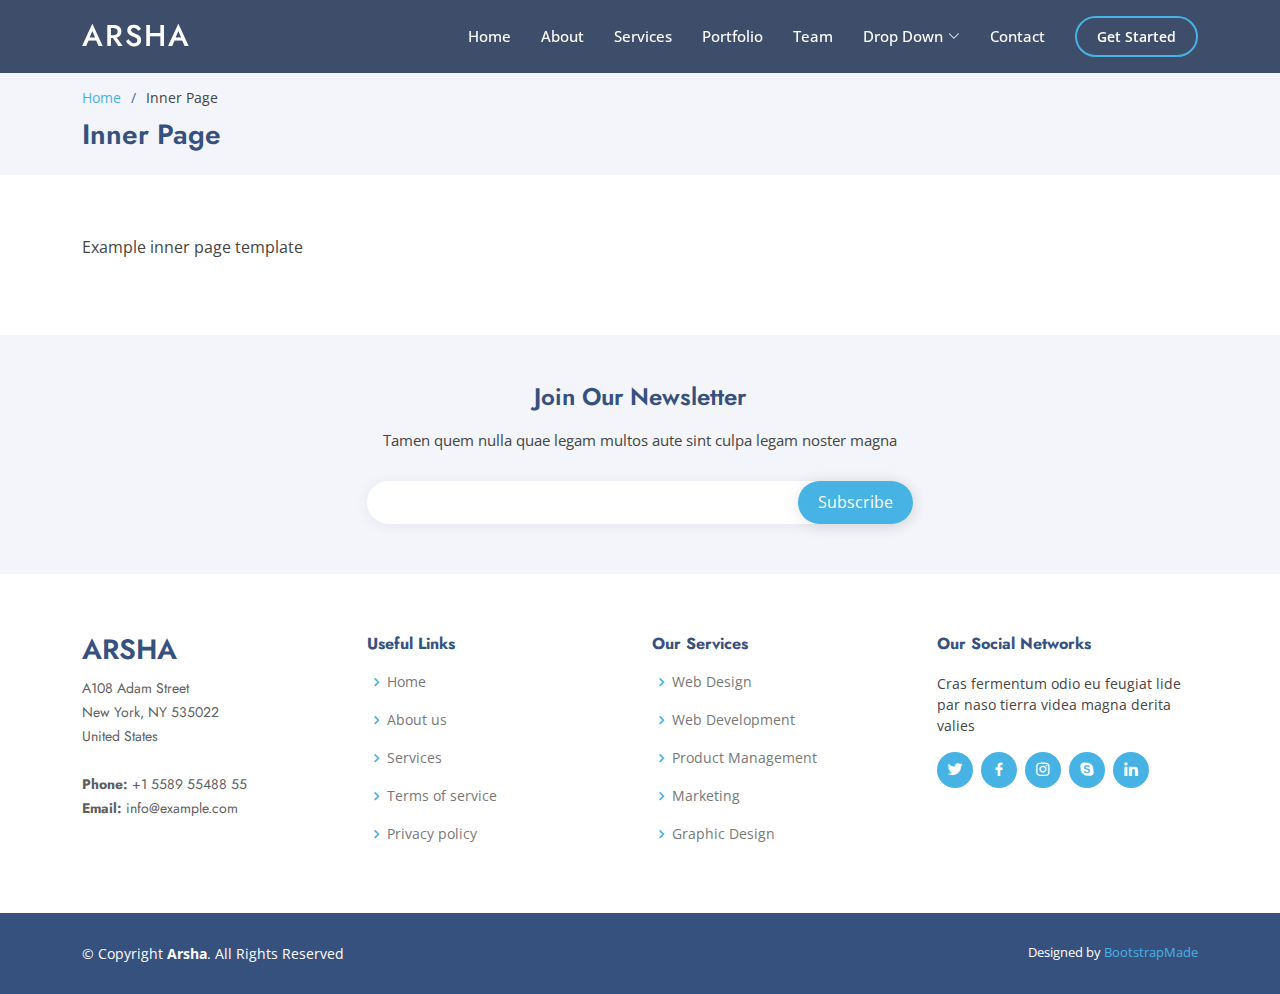
<file: inner-page.html>
<!DOCTYPE html>
<html lang="en">

<head>
  <meta charset="utf-8">
  <meta content="width=device-width, initial-scale=1.0" name="viewport">

  <title>Inner Page - GlobalWebMate</title>
  <meta content="" name="description">
  <meta content="" name="keywords">

  <!-- Favicons -->
  <link href="assets/img/favicon.ico" rel="icon">
  <link href="assets/img/favicon.ico" rel="favicon.ico">

  <!-- Google Fonts -->
  <link href="https://fonts.googleapis.com/css?family=Open+Sans:300,300i,400,400i,600,600i,700,700i|Jost:300,300i,400,400i,500,500i,600,600i,700,700i|Poppins:300,300i,400,400i,500,500i,600,600i,700,700i" rel="stylesheet">

  <!-- Vendor CSS Files -->
  <link href="assets/vendor/aos/aos.css" rel="stylesheet">
  <link href="assets/vendor/bootstrap/css/bootstrap.min.css" rel="stylesheet">
  <link href="assets/vendor/bootstrap-icons/bootstrap-icons.css" rel="stylesheet">
  <link href="assets/vendor/boxicons/css/boxicons.min.css" rel="stylesheet">
  <link href="assets/vendor/glightbox/css/glightbox.min.css" rel="stylesheet">
  <link href="assets/vendor/remixicon/remixicon.css" rel="stylesheet">
  <link href="assets/vendor/swiper/swiper-bundle.min.css" rel="stylesheet">

  <!-- Template Main CSS File -->
  <link href="assets/css/style.css" rel="stylesheet">

  <!-- =======================================================
  * Template Name: Arsha - v4.7.1
  * Template URL: https://bootstrapmade.com/arsha-free-bootstrap-html-template-corporate/
  * Author: BootstrapMade.com
  * License: https://bootstrapmade.com/license/
  ======================================================== -->
</head>

<body>

  <!-- ======= Header ======= -->
  <header id="header" class="fixed-top header-inner-pages">
    <div class="container d-flex align-items-center">

      <h1 class="logo me-auto"><a href="index.html">Arsha</a></h1>
      <!-- Uncomment below if you prefer to use an image logo -->
      <!-- <a href="index.html" class="logo me-auto"><img src="assets/img/logo.png" alt="" class="img-fluid"></a>-->

      <nav id="navbar" class="navbar">
        <ul>
          <li><a class="nav-link scrollto " href="#hero">Home</a></li>
          <li><a class="nav-link scrollto" href="#about">About</a></li>
          <li><a class="nav-link scrollto" href="#services">Services</a></li>
          <li><a class="nav-link   scrollto" href="#portfolio">Portfolio</a></li>
          <li><a class="nav-link scrollto" href="#team">Team</a></li>
          <li class="dropdown"><a href="#"><span>Drop Down</span> <i class="bi bi-chevron-down"></i></a>
            <ul>
              <li><a href="#">Drop Down 1</a></li>
              <li class="dropdown"><a href="#"><span>Deep Drop Down</span> <i class="bi bi-chevron-right"></i></a>
                <ul>
                  <li><a href="#">Deep Drop Down 1</a></li>
                  <li><a href="#">Deep Drop Down 2</a></li>
                  <li><a href="#">Deep Drop Down 3</a></li>
                  <li><a href="#">Deep Drop Down 4</a></li>
                  <li><a href="#">Deep Drop Down 5</a></li>
                </ul>
              </li>
              <li><a href="#">Drop Down 2</a></li>
              <li><a href="#">Drop Down 3</a></li>
              <li><a href="#">Drop Down 4</a></li>
            </ul>
          </li>
          <li><a class="nav-link scrollto" href="#contact">Contact</a></li>
          <li><a class="getstarted scrollto" href="#about">Get Started</a></li>
        </ul>
        <i class="bi bi-list mobile-nav-toggle"></i>
      </nav><!-- .navbar -->

    </div>
  </header><!-- End Header -->

  <main id="main">

    <!-- ======= Breadcrumbs ======= -->
    <section id="breadcrumbs" class="breadcrumbs">
      <div class="container">

        <ol>
          <li><a href="index.html">Home</a></li>
          <li>Inner Page</li>
        </ol>
        <h2>Inner Page</h2>

      </div>
    </section><!-- End Breadcrumbs -->

    <section class="inner-page">
      <div class="container">
        <p>
          Example inner page template
        </p>
      </div>
    </section>

  </main><!-- End #main -->

  <!-- ======= Footer ======= -->
  <footer id="footer">

    <div class="footer-newsletter">
      <div class="container">
        <div class="row justify-content-center">
          <div class="col-lg-6">
            <h4>Join Our Newsletter</h4>
            <p>Tamen quem nulla quae legam multos aute sint culpa legam noster magna</p>
            <form action="" method="post">
              <input type="email" name="email"><input type="submit" value="Subscribe">
            </form>
          </div>
        </div>
      </div>
    </div>

    <div class="footer-top">
      <div class="container">
        <div class="row">

          <div class="col-lg-3 col-md-6 footer-contact">
            <h3>Arsha</h3>
            <p>
              A108 Adam Street <br>
              New York, NY 535022<br>
              United States <br><br>
              <strong>Phone:</strong> +1 5589 55488 55<br>
              <strong>Email:</strong> info@example.com<br>
            </p>
          </div>

          <div class="col-lg-3 col-md-6 footer-links">
            <h4>Useful Links</h4>
            <ul>
              <li><i class="bx bx-chevron-right"></i> <a href="#">Home</a></li>
              <li><i class="bx bx-chevron-right"></i> <a href="#">About us</a></li>
              <li><i class="bx bx-chevron-right"></i> <a href="#">Services</a></li>
              <li><i class="bx bx-chevron-right"></i> <a href="#">Terms of service</a></li>
              <li><i class="bx bx-chevron-right"></i> <a href="#">Privacy policy</a></li>
            </ul>
          </div>

          <div class="col-lg-3 col-md-6 footer-links">
            <h4>Our Services</h4>
            <ul>
              <li><i class="bx bx-chevron-right"></i> <a href="#">Web Design</a></li>
              <li><i class="bx bx-chevron-right"></i> <a href="#">Web Development</a></li>
              <li><i class="bx bx-chevron-right"></i> <a href="#">Product Management</a></li>
              <li><i class="bx bx-chevron-right"></i> <a href="#">Marketing</a></li>
              <li><i class="bx bx-chevron-right"></i> <a href="#">Graphic Design</a></li>
            </ul>
          </div>

          <div class="col-lg-3 col-md-6 footer-links">
            <h4>Our Social Networks</h4>
            <p>Cras fermentum odio eu feugiat lide par naso tierra videa magna derita valies</p>
            <div class="social-links mt-3">
              <a href="#" class="twitter"><i class="bx bxl-twitter"></i></a>
              <a href="#" class="facebook"><i class="bx bxl-facebook"></i></a>
              <a href="#" class="instagram"><i class="bx bxl-instagram"></i></a>
              <a href="#" class="google-plus"><i class="bx bxl-skype"></i></a>
              <a href="#" class="linkedin"><i class="bx bxl-linkedin"></i></a>
            </div>
          </div>

        </div>
      </div>
    </div>

    <div class="container footer-bottom clearfix">
      <div class="copyright">
        &copy; Copyright <strong><span>Arsha</span></strong>. All Rights Reserved
      </div>
      <div class="credits">
        <!-- All the links in the footer should remain intact. -->
        <!-- You can delete the links only if you purchased the pro version. -->
        <!-- Licensing information: https://bootstrapmade.com/license/ -->
        <!-- Purchase the pro version with working PHP/AJAX contact form: https://bootstrapmade.com/arsha-free-bootstrap-html-template-corporate/ -->
        Designed by <a href="https://bootstrapmade.com/">BootstrapMade</a>
      </div>
    </div>
  </footer><!-- End Footer -->

  <div id="preloader"></div>
  <a href="#" class="back-to-top d-flex align-items-center justify-content-center"><i class="bi bi-arrow-up-short"></i></a>

  <!-- Vendor JS Files -->
  <script src="assets/vendor/aos/aos.js"></script>
  <script src="assets/vendor/bootstrap/js/bootstrap.bundle.min.js"></script>
  <script src="assets/vendor/glightbox/js/glightbox.min.js"></script>
  <script src="assets/vendor/isotope-layout/isotope.pkgd.min.js"></script>
  <script src="assets/vendor/swiper/swiper-bundle.min.js"></script>
  <script src="assets/vendor/waypoints/noframework.waypoints.js"></script>
  <script src="assets/vendor/php-email-form/validate.js"></script>

  <!-- Template Main JS File -->
  <script src="assets/js/main.js"></script>

</body>

</html>
</file>
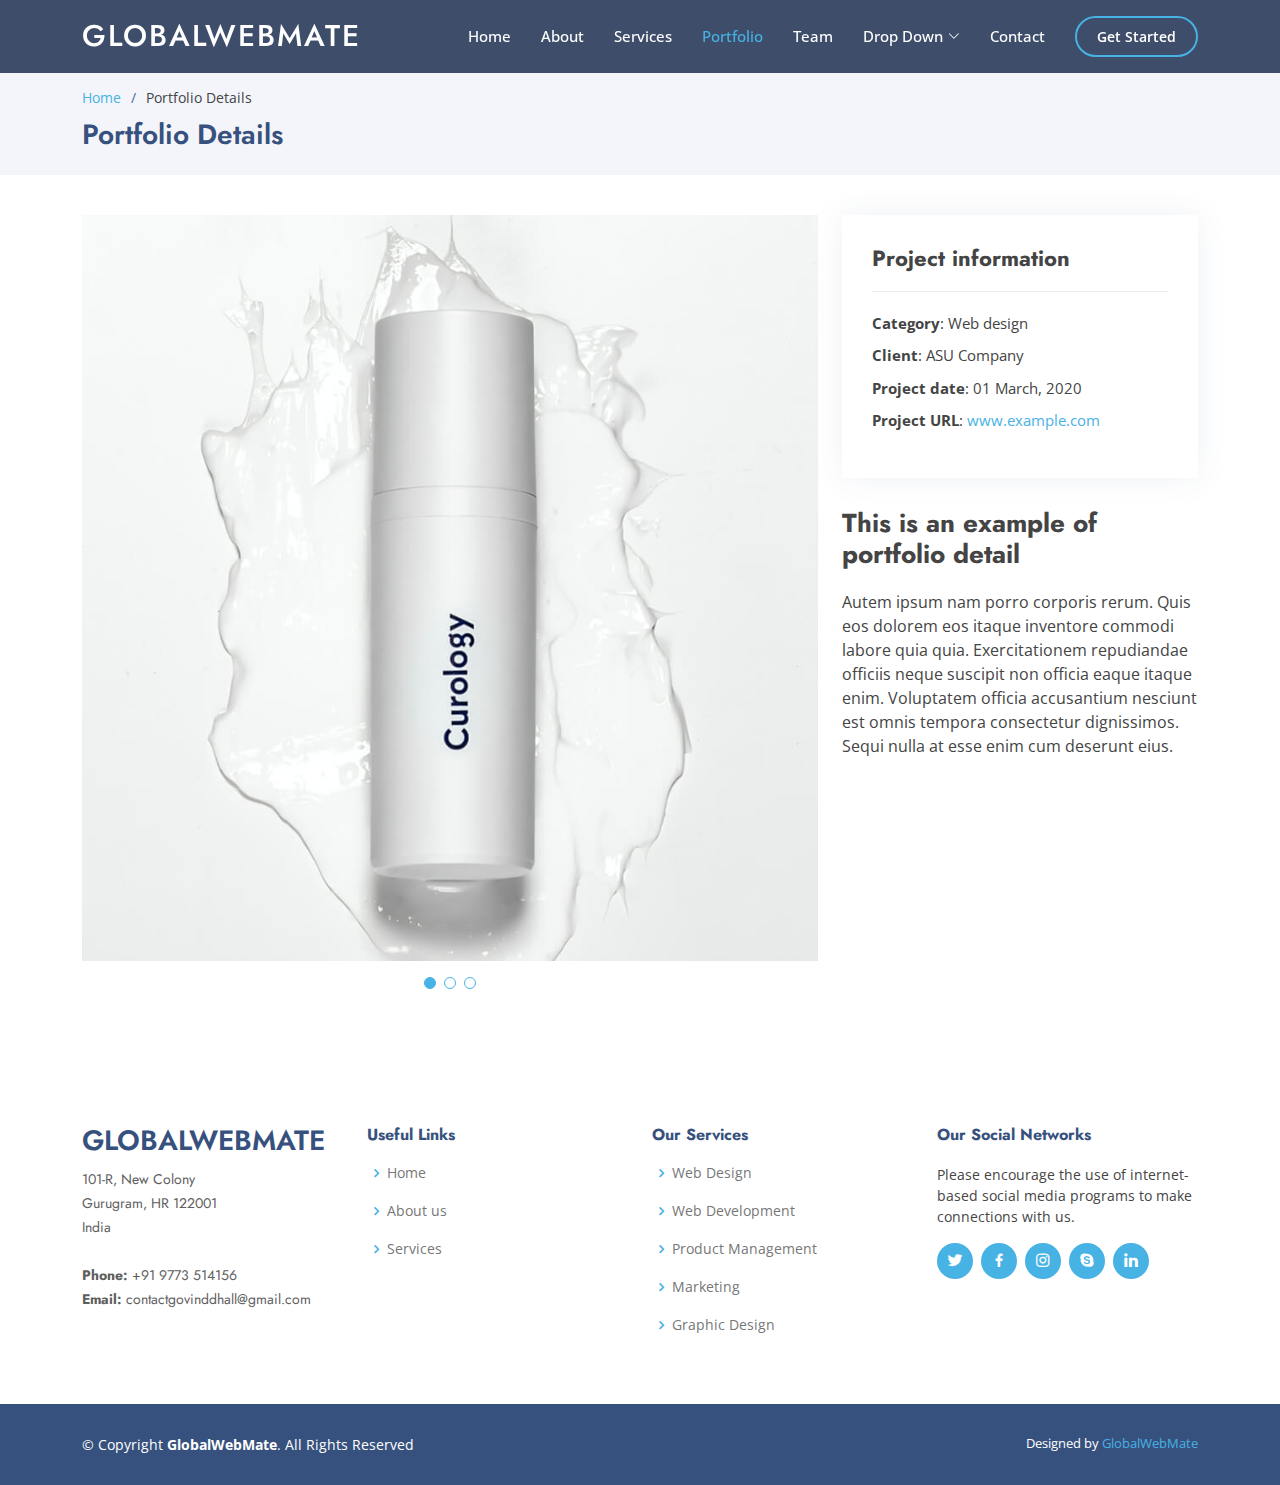
<file: portfolio-details.html>
<!DOCTYPE html>
<html lang="en">

<head>
  <meta charset="utf-8">
  <meta content="width=device-width, initial-scale=1.0" name="viewport">

  <title>GlobalWebMate</title>
  <meta content="" name="description">
  <meta content="" name="keywords">

  <!-- Favicons -->
  <link href="assets/img/favicon.ico" rel="icon">
  <link href="assets/img/favicon.ico" rel="favicon.ico">

  <!-- Google Fonts -->
  <link href="https://fonts.googleapis.com/css?family=Open+Sans:300,300i,400,400i,600,600i,700,700i|Jost:300,300i,400,400i,500,500i,600,600i,700,700i|Poppins:300,300i,400,400i,500,500i,600,600i,700,700i" rel="stylesheet">

  <!-- Vendor CSS Files -->
  <link href="assets/vendor/aos/aos.css" rel="stylesheet">
  <link href="assets/vendor/bootstrap/css/bootstrap.min.css" rel="stylesheet">
  <link href="assets/vendor/bootstrap-icons/bootstrap-icons.css" rel="stylesheet">
  <link href="assets/vendor/boxicons/css/boxicons.min.css" rel="stylesheet">
  <link href="assets/vendor/glightbox/css/glightbox.min.css" rel="stylesheet">
  <link href="assets/vendor/remixicon/remixicon.css" rel="stylesheet">
  <link href="assets/vendor/swiper/swiper-bundle.min.css" rel="stylesheet">

  <!-- Template Main CSS File -->
  <link href="assets/css/style.css" rel="stylesheet">

  <!-- =======================================================
  * Template Name: Arsha - v4.7.1
  * Template URL: https://bootstrapmade.com/arsha-free-bootstrap-html-template-corporate/
  * Author: BootstrapMade.com
  * License: https://bootstrapmade.com/license/
  ======================================================== -->
</head>

<body>

  <!-- ======= Header ======= -->
  <header id="header" class="fixed-top header-inner-pages">
    <div class="container d-flex align-items-center">

      <h1 class="logo me-auto"><a href="index.html">GlobalWebMate</a></h1>
      <!-- Uncomment below if you prefer to use an image logo -->
      <!-- <a href="index.html" class="logo me-auto"><img src="assets/img/logo.png" alt="" class="img-fluid"></a>-->

      <nav id="navbar" class="navbar">
        <ul>
          <li><a class="nav-link scrollto " href="#hero">Home</a></li>
          <li><a class="nav-link scrollto" href="#about">About</a></li>
          <li><a class="nav-link scrollto" href="#services">Services</a></li>
          <li><a class="nav-link  active scrollto" href="#portfolio">Portfolio</a></li>
          <li><a class="nav-link scrollto" href="#team">Team</a></li>
          <li class="dropdown"><a href="#"><span>Drop Down</span> <i class="bi bi-chevron-down"></i></a>
            <ul>
              <li><a href="#">Drop Down 1</a></li>
              <li class="dropdown"><a href="#"><span>Deep Drop Down</span> <i class="bi bi-chevron-right"></i></a>
                <ul>
                  <li><a href="#">Deep Drop Down 1</a></li>
                  <li><a href="#">Deep Drop Down 2</a></li>
                  <li><a href="#">Deep Drop Down 3</a></li>
                  <li><a href="#">Deep Drop Down 4</a></li>
                  <li><a href="#">Deep Drop Down 5</a></li>
                </ul>
              </li>
              <li><a href="#">Drop Down 2</a></li>
              <li><a href="#">Drop Down 3</a></li>
              <li><a href="#">Drop Down 4</a></li>
            </ul>
          </li>
          <li><a class="nav-link scrollto" href="#contact">Contact</a></li>
          <li><a class="getstarted scrollto" href="#about">Get Started</a></li>
        </ul>
        <i class="bi bi-list mobile-nav-toggle"></i>
      </nav><!-- .navbar -->

    </div>
  </header><!-- End Header -->

  <main id="main">

    <!-- ======= Breadcrumbs ======= -->
    <section id="breadcrumbs" class="breadcrumbs">
      <div class="container">

        <ol>
          <li><a href="index.html">Home</a></li>
          <li>Portfolio Details</li>
        </ol>
        <h2>Portfolio Details</h2>

      </div>
    </section><!-- End Breadcrumbs -->

    <!-- ======= Portfolio Details Section ======= -->
    <section id="portfolio-details" class="portfolio-details">
      <div class="container">

        <div class="row gy-4">

          <div class="col-lg-8">
            <div class="portfolio-details-slider swiper">
              <div class="swiper-wrapper align-items-center">

                <div class="swiper-slide">
                  <img src="assets/img/portfolio/portfolio-1.jpg" alt="">
                </div>

                <div class="swiper-slide">
                  <img src="assets/img/portfolio/portfolio-2.jpg" alt="">
                </div>

                <div class="swiper-slide">
                  <img src="assets/img/portfolio/portfolio-3.jpg" alt="">
                </div>

              </div>
              <div class="swiper-pagination"></div>
            </div>
          </div>

          <div class="col-lg-4">
            <div class="portfolio-info">
              <h3>Project information</h3>
              <ul>
                <li><strong>Category</strong>: Web design</li>
                <li><strong>Client</strong>: ASU Company</li>
                <li><strong>Project date</strong>: 01 March, 2020</li>
                <li><strong>Project URL</strong>: <a href="#">www.example.com</a></li>
              </ul>
            </div>
            <div class="portfolio-description">
              <h2>This is an example of portfolio detail</h2>
              <p>
                Autem ipsum nam porro corporis rerum. Quis eos dolorem eos itaque inventore commodi labore quia quia. Exercitationem repudiandae officiis neque suscipit non officia eaque itaque enim. Voluptatem officia accusantium nesciunt est omnis tempora consectetur dignissimos. Sequi nulla at esse enim cum deserunt eius.
              </p>
            </div>
          </div>

        </div>

      </div>
    </section><!-- End Portfolio Details Section -->

  </main><!-- End #main -->

  <!-- ======= Footer ======= -->
  <footer id="footer">
      <!-- <div class="footer-newsletter">
        <div class="container">
          <div class="row justify-content-center">
            <div class="col-lg-6">
              <h4>Join Our Newsletter</h4>
              <p>
                Tamen quem nulla quae legam multos aute sint culpa legam noster
                magna
              </p>
              <form action="" method="post">
                <input type="email" name="email" /><input
                  type="submit"
                  value="Subscribe"
                />
              </form>
            </div>
          </div>
        </div>
      </div> -->

      <div class="footer-top">
        <div class="container">
          <div class="row">
            <div class="col-lg-3 col-md-6 footer-contact">
              <h3>GlobalWebMate</h3>
              <p>
                101-R, New Colony <br />
                Gurugram, HR 122001<br />
                India <br /><br />
                <strong>Phone:</strong> +91 9773 514156<br />
                <strong>Email:</strong> contactgovinddhall@gmail.com<br />
              </p>
            </div>

            <div class="col-lg-3 col-md-6 footer-links">
              <h4>Useful Links</h4>
              <ul>
                <li>
                  <i class="bx bx-chevron-right"></i> <a href="#">Home</a>
                </li>
                <li>
                  <i class="bx bx-chevron-right"></i>
                  <a href="#about">About us</a>
                </li>
                <li>
                  <i class="bx bx-chevron-right"></i>
                  <a href="#services">Services</a>
                </li>
                <!-- <li>
                  <i class="bx bx-chevron-right"></i>
                  <a href="#">Terms of service</a>
                </li>
                <li>
                  <i class="bx bx-chevron-right"></i>
                  <a href="#">Privacy policy</a>
                </li> -->
              </ul>
            </div>

            <div class="col-lg-3 col-md-6 footer-links">
              <h4>Our Services</h4>
              <ul>
                <li>
                  <i class="bx bx-chevron-right"></i> <a href="#">Web Design</a>
                </li>
                <li>
                  <i class="bx bx-chevron-right"></i>
                  <a href="#">Web Development</a>
                </li>
                <li>
                  <i class="bx bx-chevron-right"></i>
                  <a href="#">Product Management</a>
                </li>
                <li>
                  <i class="bx bx-chevron-right"></i> <a href="#">Marketing</a>
                </li>
                <li>
                  <i class="bx bx-chevron-right"></i>
                  <a href="#">Graphic Design</a>
                </li>
              </ul>
            </div>

            <div class="col-lg-3 col-md-6 footer-links">
              <h4>Our Social Networks</h4>
              <p>
                Please encourage the use of internet-based social media programs
                to make connections with us.
              </p>
              <div class="social-links mt-3">
                <a href="#" class="twitter"><i class="bx bxl-twitter"></i></a>
                <a href="#" class="facebook"><i class="bx bxl-facebook"></i></a>
                <a href="#" class="instagram"
                  ><i class="bx bxl-instagram"></i
                ></a>
                <a href="#" class="google-plus"><i class="bx bxl-skype"></i></a>
                <a href="#" class="linkedin"><i class="bx bxl-linkedin"></i></a>
              </div>
            </div>
          </div>
        </div>
      </div>

      <div class="container footer-bottom clearfix">
        <div class="copyright">
          &copy; Copyright <strong><span>GlobalWebMate</span></strong
          >. All Rights Reserved
        </div>
        <div class="credits">
          <!-- All the links in the footer should remain intact. -->
          <!-- You can delete the links only if you purchased the pro version. -->
          <!-- Licensing information: https://bootstrapmade.com/license/ -->
          <!-- Purchase the pro version with working PHP/AJAX contact form: https://bootstrapmade.com/arsha-free-bootstrap-html-template-corporate/ -->
          Designed by <a href="https://bootstrapmade.com/">GlobalWebMate</a>
        </div>
      </div>
    </footer>
    <!-- End Footer -->

  <div id="preloader"></div>
  <a href="#" class="back-to-top d-flex align-items-center justify-content-center"><i class="bi bi-arrow-up-short"></i></a>

  <!-- Vendor JS Files -->
  <script src="assets/vendor/aos/aos.js"></script>
  <script src="assets/vendor/bootstrap/js/bootstrap.bundle.min.js"></script>
  <script src="assets/vendor/glightbox/js/glightbox.min.js"></script>
  <script src="assets/vendor/isotope-layout/isotope.pkgd.min.js"></script>
  <script src="assets/vendor/swiper/swiper-bundle.min.js"></script>
  <script src="assets/vendor/waypoints/noframework.waypoints.js"></script>
  <script src="assets/vendor/php-email-form/validate.js"></script>

  <!-- Template Main JS File -->
  <script src="assets/js/main.js"></script>

</body>

</html>
</file>
<file: assets/css/style.css>
/**
* Template Name: Arsha - v4.7.1
* Template URL: https://bootstrapmade.com/arsha-free-bootstrap-html-template-corporate/
* Author: BootstrapMade.com
* License: https://bootstrapmade.com/license/
*/

/*--------------------------------------------------------------
# General
--------------------------------------------------------------*/
body {
  font-family: "Open Sans", sans-serif;
  color: #444444;
}

a {
  color: #47b2e4;
  text-decoration: none;
}

a:hover {
  color: #73c5eb;
  text-decoration: none;
}

h1, h2, h3, h4, h5, h6 {
  font-family: "Jost", sans-serif;
}

/*--------------------------------------------------------------
# Preloader
--------------------------------------------------------------*/
#preloader {
  position: fixed;
  top: 0;
  left: 0;
  right: 0;
  bottom: 0;
  z-index: 9999;
  overflow: hidden;
  background: #37517e;
}

#preloader:before {
  content: "";
  position: fixed;
  top: calc(50% - 30px);
  left: calc(50% - 30px);
  border: 6px solid #37517e;
  border-top-color: #fff;
  border-bottom-color: #fff;
  border-radius: 50%;
  width: 60px;
  height: 60px;
  -webkit-animation: animate-preloader 1s linear infinite;
  animation: animate-preloader 1s linear infinite;
}

@-webkit-keyframes animate-preloader {
  0% {
    transform: rotate(0deg);
  }
  100% {
    transform: rotate(360deg);
  }
}

@keyframes animate-preloader {
  0% {
    transform: rotate(0deg);
  }
  100% {
    transform: rotate(360deg);
  }
}
/*--------------------------------------------------------------
# Back to top button
--------------------------------------------------------------*/
.back-to-top {
  position: fixed;
  visibility: hidden;
  opacity: 0;
  right: 15px;
  bottom: 15px;
  z-index: 996;
  background: #47b2e4;
  width: 40px;
  height: 40px;
  border-radius: 50px;
  transition: all 0.4s;
}
.back-to-top i {
  font-size: 24px;
  color: #fff;
  line-height: 0;
}
.back-to-top:hover {
  background: #6bc1e9;
  color: #fff;
}
.back-to-top.active {
  visibility: visible;
  opacity: 1;
}

/*--------------------------------------------------------------
# Header
--------------------------------------------------------------*/
#header {
  transition: all 0.5s;
  z-index: 997;
  padding: 15px 0;
}
#header.header-scrolled, #header.header-inner-pages {
  background: rgba(40, 58, 90, 0.9);
}
#header .logo {
  font-size: 30px;
  margin: 0;
  padding: 0;
  line-height: 1;
  font-weight: 500;
  letter-spacing: 2px;
  text-transform: uppercase;
}
#header .logo a {
  color: #fff;
}
#header .logo img {
  max-height: 40px;
}

/*--------------------------------------------------------------
# Navigation Menu
--------------------------------------------------------------*/
/**
* Desktop Navigation 
*/
.navbar {
  padding: 0;
}
.navbar ul {
  margin: 0;
  padding: 0;
  display: flex;
  list-style: none;
  align-items: center;
}
.navbar li {
  position: relative;
}
.navbar a, .navbar a:focus {
  display: flex;
  align-items: center;
  justify-content: space-between;
  padding: 10px 0 10px 30px;
  font-size: 15px;
  font-weight: 500;
  color: #fff;
  white-space: nowrap;
  transition: 0.3s;
}
.navbar a i, .navbar a:focus i {
  font-size: 12px;
  line-height: 0;
  margin-left: 5px;
}
.navbar a:hover, .navbar .active, .navbar .active:focus, .navbar li:hover > a {
  color: #47b2e4;
}
.navbar .getstarted, .navbar .getstarted:focus {
  padding: 8px 20px;
  margin-left: 30px;
  border-radius: 50px;
  color: #fff;
  font-size: 14px;
  border: 2px solid #47b2e4;
  font-weight: 600;
}
.navbar .getstarted:hover, .navbar .getstarted:focus:hover {
  color: #fff;
  background: #31a9e1;
}
.navbar .dropdown ul {
  display: block;
  position: absolute;
  left: 14px;
  top: calc(100% + 30px);
  margin: 0;
  padding: 10px 0;
  z-index: 99;
  opacity: 0;
  visibility: hidden;
  background: #fff;
  box-shadow: 0px 0px 30px rgba(127, 137, 161, 0.25);
  transition: 0.3s;
  border-radius: 4px;
}
.navbar .dropdown ul li {
  min-width: 200px;
}
.navbar .dropdown ul a {
  padding: 10px 20px;
  font-size: 14px;
  text-transform: none;
  font-weight: 500;
  color: #0c3c53;
}
.navbar .dropdown ul a i {
  font-size: 12px;
}
.navbar .dropdown ul a:hover, .navbar .dropdown ul .active:hover, .navbar .dropdown ul li:hover > a {
  color: #47b2e4;
}
.navbar .dropdown:hover > ul {
  opacity: 1;
  top: 100%;
  visibility: visible;
}
.navbar .dropdown .dropdown ul {
  top: 0;
  left: calc(100% - 30px);
  visibility: hidden;
}
.navbar .dropdown .dropdown:hover > ul {
  opacity: 1;
  top: 0;
  left: 100%;
  visibility: visible;
}
@media (max-width: 1366px) {
  .navbar .dropdown .dropdown ul {
    left: -90%;
  }
  .navbar .dropdown .dropdown:hover > ul {
    left: -100%;
  }
}

/**
* Mobile Navigation 
*/
.mobile-nav-toggle {
  color: #fff;
  font-size: 28px;
  cursor: pointer;
  display: none;
  line-height: 0;
  transition: 0.5s;
}
.mobile-nav-toggle.bi-x {
  color: #fff;
}

@media (max-width: 991px) {
  .mobile-nav-toggle {
    display: block;
  }

  .navbar ul {
    display: none;
  }
}
.navbar-mobile {
  position: fixed;
  overflow: hidden;
  top: 0;
  right: 0;
  left: 0;
  bottom: 0;
  background: rgba(40, 58, 90, 0.9);
  transition: 0.3s;
  z-index: 999;
}
.navbar-mobile .mobile-nav-toggle {
  position: absolute;
  top: 15px;
  right: 15px;
}
.navbar-mobile ul {
  display: block;
  position: absolute;
  top: 55px;
  right: 15px;
  bottom: 15px;
  left: 15px;
  padding: 10px 0;
  border-radius: 10px;
  background-color: #fff;
  overflow-y: auto;
  transition: 0.3s;
}
.navbar-mobile a, .navbar-mobile a:focus {
  padding: 10px 20px;
  font-size: 15px;
  color: #37517e;
}
.navbar-mobile a:hover, .navbar-mobile .active, .navbar-mobile li:hover > a {
  color: #47b2e4;
}
.navbar-mobile .getstarted, .navbar-mobile .getstarted:focus {
  margin: 15px;
  color: #37517e;
}
.navbar-mobile .dropdown ul {
  position: static;
  display: none;
  margin: 10px 20px;
  padding: 10px 0;
  z-index: 99;
  opacity: 1;
  visibility: visible;
  background: #fff;
  box-shadow: 0px 0px 30px rgba(127, 137, 161, 0.25);
}
.navbar-mobile .dropdown ul li {
  min-width: 200px;
}
.navbar-mobile .dropdown ul a {
  padding: 10px 20px;
}
.navbar-mobile .dropdown ul a i {
  font-size: 12px;
}
.navbar-mobile .dropdown ul a:hover, .navbar-mobile .dropdown ul .active:hover, .navbar-mobile .dropdown ul li:hover > a {
  color: #47b2e4;
}
.navbar-mobile .dropdown > .dropdown-active {
  display: block;
}

/*--------------------------------------------------------------
# Hero Section
--------------------------------------------------------------*/
#hero {
  width: 100%;
  height: 80vh;
  background: #37517e;
}
#hero .container {
  padding-top: 72px;
}
#hero h1 {
  margin: 0 0 10px 0;
  font-size: 48px;
  font-weight: 700;
  line-height: 56px;
  color: #fff;
}
#hero h2 {
  color: rgba(255, 255, 255, 0.6);
  margin-bottom: 50px;
  font-size: 24px;
}
#hero .btn-get-started {
  font-family: "Jost", sans-serif;
  font-weight: 500;
  font-size: 16px;
  letter-spacing: 1px;
  display: inline-block;
  padding: 10px 28px 11px 28px;
  border-radius: 50px;
  transition: 0.5s;
  margin: 10px 0 0 0;
  color: #fff;
  background: #47b2e4;
}
#hero .btn-get-started:hover {
  background: #209dd8;
}
#hero .btn-watch-video {
  font-size: 16px;
  display: flex;
  align-items: center;
  transition: 0.5s;
  margin: 10px 0 0 25px;
  color: #fff;
  line-height: 1;
}
#hero .btn-watch-video i {
  line-height: 0;
  color: #fff;
  font-size: 32px;
  transition: 0.3s;
  margin-right: 8px;
}
#hero .btn-watch-video:hover i {
  color: #47b2e4;
}
#hero .animated {
  animation: up-down 2s ease-in-out infinite alternate-reverse both;
}
@media (max-width: 991px) {
  #hero {
    height: 100vh;
    text-align: center;
  }
  #hero .animated {
    -webkit-animation: none;
    animation: none;
  }
  #hero .hero-img {
    text-align: center;
  }
  #hero .hero-img img {
    width: 50%;
  }
}
@media (max-width: 768px) {
  #hero h1 {
    font-size: 28px;
    line-height: 36px;
  }
  #hero h2 {
    font-size: 18px;
    line-height: 24px;
    margin-bottom: 30px;
  }
  #hero .hero-img img {
    width: 70%;
  }
}
@media (max-width: 575px) {
  #hero .hero-img img {
    width: 80%;
  }
  #hero .btn-get-started {
    font-size: 16px;
    padding: 10px 24px 11px 24px;
  }
}

@-webkit-keyframes up-down {
  0% {
    transform: translateY(10px);
  }
  100% {
    transform: translateY(-10px);
  }
}

@keyframes up-down {
  0% {
    transform: translateY(10px);
  }
  100% {
    transform: translateY(-10px);
  }
}
/*--------------------------------------------------------------
# Sections General
--------------------------------------------------------------*/
section {
  padding: 60px 0;
  overflow: hidden;
}

.section-bg {
  background-color: #f3f5fa;
}

.section-title {
  text-align: center;
  padding-bottom: 30px;
}
.section-title h2 {
  font-size: 32px;
  font-weight: bold;
  text-transform: uppercase;
  margin-bottom: 20px;
  padding-bottom: 20px;
  position: relative;
  color: #37517e;
}
.section-title h2::before {
  content: "";
  position: absolute;
  display: block;
  width: 120px;
  height: 1px;
  background: #ddd;
  bottom: 1px;
  left: calc(50% - 60px);
}
.section-title h2::after {
  content: "";
  position: absolute;
  display: block;
  width: 40px;
  height: 3px;
  background: #47b2e4;
  bottom: 0;
  left: calc(50% - 20px);
}
.section-title p {
  margin-bottom: 0;
}

/*--------------------------------------------------------------
# Clients
--------------------------------------------------------------*/
.clients {
  padding: 12px 0;
  text-align: center;
}
.clients img {
  max-width: 45%;
  transition: all 0.4s ease-in-out;
  display: inline-block;
  padding: 15px 0;
  filter: grayscale(100);
}
.clients img:hover {
  filter: none;
  transform: scale(1.1);
}
@media (max-width: 768px) {
  .clients img {
    max-width: 40%;
  }
}

/*--------------------------------------------------------------
# About Us
--------------------------------------------------------------*/
.about .content h3 {
  font-weight: 600;
  font-size: 26px;
}
.about .content ul {
  list-style: none;
  padding: 0;
}
.about .content ul li {
  padding-left: 28px;
  position: relative;
}
.about .content ul li + li {
  margin-top: 10px;
}
.about .content ul i {
  position: absolute;
  left: 0;
  top: 2px;
  font-size: 20px;
  color: #47b2e4;
  line-height: 1;
}
.about .content p:last-child {
  margin-bottom: 0;
}
.about .content .btn-learn-more {
  font-family: "Poppins", sans-serif;
  font-weight: 500;
  font-size: 14px;
  letter-spacing: 1px;
  display: inline-block;
  padding: 12px 32px;
  border-radius: 4px;
  transition: 0.3s;
  line-height: 1;
  color: #47b2e4;
  -webkit-animation-delay: 0.8s;
  animation-delay: 0.8s;
  margin-top: 6px;
  border: 2px solid #47b2e4;
}
.about .content .btn-learn-more:hover {
  background: #47b2e4;
  color: #fff;
  text-decoration: none;
}

/*--------------------------------------------------------------
# Why Us
--------------------------------------------------------------*/
.why-us .content {
  padding: 60px 100px 0 100px;
}
.why-us .content h3 {
  font-weight: 400;
  font-size: 34px;
  color: #37517e;
}
.why-us .content h4 {
  font-size: 20px;
  font-weight: 700;
  margin-top: 5px;
}
.why-us .content p {
  font-size: 15px;
  color: #848484;
}
.why-us .img {
  background-size: contain;
  background-repeat: no-repeat;
  background-position: center center;
}
.why-us .accordion-list {
  padding: 0 100px 60px 100px;
}
.why-us .accordion-list ul {
  padding: 0;
  list-style: none;
}
.why-us .accordion-list li + li {
  margin-top: 15px;
}
.why-us .accordion-list li {
  padding: 20px;
  background: #fff;
  border-radius: 4px;
}
.why-us .accordion-list a {
  display: block;
  position: relative;
  font-family: "Poppins", sans-serif;
  font-size: 16px;
  line-height: 24px;
  font-weight: 500;
  padding-right: 30px;
  outline: none;
  cursor: pointer;
}
.why-us .accordion-list span {
  color: #47b2e4;
  font-weight: 600;
  font-size: 18px;
  padding-right: 10px;
}
.why-us .accordion-list i {
  font-size: 24px;
  position: absolute;
  right: 0;
  top: 0;
}
.why-us .accordion-list p {
  margin-bottom: 0;
  padding: 10px 0 0 0;
}
.why-us .accordion-list .icon-show {
  display: none;
}
.why-us .accordion-list a.collapsed {
  color: #343a40;
}
.why-us .accordion-list a.collapsed:hover {
  color: #47b2e4;
}
.why-us .accordion-list a.collapsed .icon-show {
  display: inline-block;
}
.why-us .accordion-list a.collapsed .icon-close {
  display: none;
}
@media (max-width: 1024px) {
  .why-us .content, .why-us .accordion-list {
    padding-left: 0;
    padding-right: 0;
  }
}
@media (max-width: 992px) {
  .why-us .img {
    min-height: 400px;
  }
  .why-us .content {
    padding-top: 30px;
  }
  .why-us .accordion-list {
    padding-bottom: 30px;
  }
}
@media (max-width: 575px) {
  .why-us .img {
    min-height: 200px;
  }
}

/*--------------------------------------------------------------
# Skills
--------------------------------------------------------------*/
.skills .content h3 {
  font-weight: 700;
  font-size: 32px;
  color: #37517e;
  font-family: "Poppins", sans-serif;
}
.skills .content ul {
  list-style: none;
  padding: 0;
}
.skills .content ul li {
  padding-bottom: 10px;
}
.skills .content ul i {
  font-size: 20px;
  padding-right: 4px;
  color: #47b2e4;
}
.skills .content p:last-child {
  margin-bottom: 0;
}
.skills .progress {
  height: 60px;
  display: block;
  background: none;
  border-radius: 0;
}
.skills .progress .skill {
  padding: 0;
  margin: 0 0 6px 0;
  text-transform: uppercase;
  display: block;
  font-weight: 600;
  font-family: "Poppins", sans-serif;
  color: #37517e;
}
.skills .progress .skill .val {
  float: right;
  font-style: normal;
}
.skills .progress-bar-wrap {
  background: #e8edf5;
  height: 10px;
}
.skills .progress-bar {
  width: 1px;
  height: 10px;
  transition: 0.9s;
  background-color: #4668a2;
}

/*--------------------------------------------------------------
# Services
--------------------------------------------------------------*/
.services .icon-box {
  box-shadow: 0px 0 25px 0 rgba(0, 0, 0, 0.1);
  padding: 50px 30px;
  transition: all ease-in-out 0.4s;
  background: #fff;
}
.services .icon-box .icon {
  margin-bottom: 10px;
}
.services .icon-box .icon i {
  color: #47b2e4;
  font-size: 36px;
  transition: 0.3s;
}
.services .icon-box h4 {
  font-weight: 500;
  margin-bottom: 15px;
  font-size: 24px;
}
.services .icon-box h4 a {
  color: #37517e;
  transition: ease-in-out 0.3s;
}
.services .icon-box p {
  line-height: 24px;
  font-size: 14px;
  margin-bottom: 0;
}
.services .icon-box:hover {
  transform: translateY(-10px);
}
.services .icon-box:hover h4 a {
  color: #47b2e4;
}

/*--------------------------------------------------------------
# Cta
--------------------------------------------------------------*/
.cta {
  background: linear-gradient(rgba(40, 58, 90, 0.9), rgba(40, 58, 90, 0.9)), url("../img/cta-bg.jpg") fixed center center;
  background-size: cover;
  padding: 120px 0;
}
.cta h3 {
  color: #fff;
  font-size: 28px;
  font-weight: 700;
}
.cta p {
  color: #fff;
}
.cta .cta-btn {
  font-family: "Jost", sans-serif;
  font-weight: 500;
  font-size: 16px;
  letter-spacing: 1px;
  display: inline-block;
  padding: 12px 40px;
  border-radius: 50px;
  transition: 0.5s;
  margin: 10px;
  border: 2px solid #fff;
  color: #fff;
}
.cta .cta-btn:hover {
  background: #47b2e4;
  border: 2px solid #47b2e4;
}
@media (max-width: 1024px) {
  .cta {
    background-attachment: scroll;
  }
}
@media (min-width: 769px) {
  .cta .cta-btn-container {
    display: flex;
    align-items: center;
    justify-content: flex-end;
  }
}

/*--------------------------------------------------------------
# Portfolio
--------------------------------------------------------------*/
.portfolio #portfolio-flters {
  list-style: none;
  margin-bottom: 20px;
}
.portfolio #portfolio-flters li {
  cursor: pointer;
  display: inline-block;
  margin: 10px 5px;
  font-size: 15px;
  font-weight: 500;
  line-height: 1;
  color: #444444;
  transition: all 0.3s;
  padding: 8px 20px;
  border-radius: 50px;
  font-family: "Poppins", sans-serif;
}
.portfolio #portfolio-flters li:hover, .portfolio #portfolio-flters li.filter-active {
  background: #47b2e4;
  color: #fff;
}
.portfolio .portfolio-item {
  margin-bottom: 30px;
}
.portfolio .portfolio-item .portfolio-img {
  overflow: hidden;
}
.portfolio .portfolio-item .portfolio-img img {
  transition: all 0.6s;
}
.portfolio .portfolio-item .portfolio-info {
  opacity: 0;
  position: absolute;
  left: 15px;
  bottom: 0;
  z-index: 3;
  right: 15px;
  transition: all 0.3s;
  background: rgba(55, 81, 126, 0.8);
  padding: 10px 15px;
}
.portfolio .portfolio-item .portfolio-info h4 {
  font-size: 18px;
  color: #fff;
  font-weight: 600;
  color: #fff;
  margin-bottom: 0px;
}
.portfolio .portfolio-item .portfolio-info p {
  color: #f9fcfe;
  font-size: 14px;
  margin-bottom: 0;
}
.portfolio .portfolio-item .portfolio-info .preview-link, .portfolio .portfolio-item .portfolio-info .details-link {
  position: absolute;
  right: 40px;
  font-size: 24px;
  top: calc(50% - 18px);
  color: #fff;
  transition: 0.3s;
}
.portfolio .portfolio-item .portfolio-info .preview-link:hover, .portfolio .portfolio-item .portfolio-info .details-link:hover {
  color: #47b2e4;
}
.portfolio .portfolio-item .portfolio-info .details-link {
  right: 10px;
}
.portfolio .portfolio-item:hover .portfolio-img img {
  transform: scale(1.15);
}
.portfolio .portfolio-item:hover .portfolio-info {
  opacity: 1;
}

/*--------------------------------------------------------------
# Portfolio Details
--------------------------------------------------------------*/
.portfolio-details {
  padding-top: 40px;
}
.portfolio-details .portfolio-details-slider img {
  width: 100%;
}
.portfolio-details .portfolio-details-slider .swiper-pagination {
  margin-top: 20px;
  position: relative;
}
.portfolio-details .portfolio-details-slider .swiper-pagination .swiper-pagination-bullet {
  width: 12px;
  height: 12px;
  background-color: #fff;
  opacity: 1;
  border: 1px solid #47b2e4;
}
.portfolio-details .portfolio-details-slider .swiper-pagination .swiper-pagination-bullet-active {
  background-color: #47b2e4;
}
.portfolio-details .portfolio-info {
  padding: 30px;
  box-shadow: 0px 0 30px rgba(55, 81, 126, 0.08);
}
.portfolio-details .portfolio-info h3 {
  font-size: 22px;
  font-weight: 700;
  margin-bottom: 20px;
  padding-bottom: 20px;
  border-bottom: 1px solid #eee;
}
.portfolio-details .portfolio-info ul {
  list-style: none;
  padding: 0;
  font-size: 15px;
}
.portfolio-details .portfolio-info ul li + li {
  margin-top: 10px;
}
.portfolio-details .portfolio-description {
  padding-top: 30px;
}
.portfolio-details .portfolio-description h2 {
  font-size: 26px;
  font-weight: 700;
  margin-bottom: 20px;
}
.portfolio-details .portfolio-description p {
  padding: 0;
}

/*--------------------------------------------------------------
# Team
--------------------------------------------------------------*/
.team .member {
  position: relative;
  box-shadow: 0px 2px 15px rgba(0, 0, 0, 0.1);
  padding: 30px;
  border-radius: 5px;
  background: #fff;
  transition: 0.5s;
}
.team .member .pic {
  overflow: hidden;
  width: 180px;
  border-radius: 50%;
}
.team .member .pic img {
  transition: ease-in-out 0.3s;
}
.team .member:hover {
  transform: translateY(-10px);
}
.team .member .member-info {
  padding-left: 30px;
}
.team .member h4 {
  font-weight: 700;
  margin-bottom: 5px;
  font-size: 20px;
  color: #37517e;
}
.team .member span {
  display: block;
  font-size: 15px;
  padding-bottom: 10px;
  position: relative;
  font-weight: 500;
}
.team .member span::after {
  content: "";
  position: absolute;
  display: block;
  width: 50px;
  height: 1px;
  background: #cbd6e9;
  bottom: 0;
  left: 0;
}
.team .member p {
  margin: 10px 0 0 0;
  font-size: 14px;
}
.team .member .social {
  margin-top: 12px;
  display: flex;
  align-items: center;
  justify-content: flex-start;
}
.team .member .social a {
  transition: ease-in-out 0.3s;
  display: flex;
  align-items: center;
  justify-content: center;
  border-radius: 50px;
  width: 32px;
  height: 32px;
  background: #eff2f8;
}
.team .member .social a i {
  color: #37517e;
  font-size: 16px;
  margin: 0 2px;
}
.team .member .social a:hover {
  background: #47b2e4;
}
.team .member .social a:hover i {
  color: #fff;
}
.team .member .social a + a {
  margin-left: 8px;
}

/*--------------------------------------------------------------
# Pricing
--------------------------------------------------------------*/
.pricing .row {
  padding-top: 40px;
}
.pricing .box {
  padding: 60px 40px;
  box-shadow: 0 3px 20px -2px rgba(20, 45, 100, 0.1);
  background: #fff;
  height: 100%;
  border-top: 4px solid #fff;
  border-radius: 5px;
}
.pricing h3 {
  font-weight: 500;
  margin-bottom: 15px;
  font-size: 20px;
  color: #37517e;
}
.pricing h4 {
  font-size: 48px;
  color: #37517e;
  font-weight: 400;
  font-family: "Jost", sans-serif;
  margin-bottom: 25px;
}
.pricing h4 sup {
  font-size: 28px;
}
.pricing h4 span {
  color: #47b2e4;
  font-size: 18px;
  display: block;
}
.pricing ul {
  padding: 20px 0;
  list-style: none;
  color: #999;
  text-align: left;
  line-height: 20px;
}
.pricing ul li {
  padding: 10px 0 10px 30px;
  position: relative;
}
.pricing ul i {
  color: #28a745;
  font-size: 24px;
  position: absolute;
  left: 0;
  top: 6px;
}
.pricing ul .na {
  color: #ccc;
}
.pricing ul .na i {
  color: #ccc;
}
.pricing ul .na span {
  text-decoration: line-through;
}
.pricing .buy-btn {
  display: inline-block;
  padding: 12px 35px;
  border-radius: 50px;
  color: #47b2e4;
  transition: none;
  font-size: 16px;
  font-weight: 500;
  font-family: "Jost", sans-serif;
  transition: 0.3s;
  border: 1px solid #47b2e4;
}
.pricing .buy-btn:hover {
  background: #47b2e4;
  color: #fff;
}
.pricing .featured {
  border-top-color: #47b2e4;
}
.pricing .featured .buy-btn {
  background: #47b2e4;
  color: #fff;
}
.pricing .featured .buy-btn:hover {
  background: #23a3df;
}
@media (max-width: 992px) {
  .pricing .box {
    max-width: 60%;
    margin: 0 auto 30px auto;
  }
}
@media (max-width: 767px) {
  .pricing .box {
    max-width: 80%;
    margin: 0 auto 30px auto;
  }
}
@media (max-width: 420px) {
  .pricing .box {
    max-width: 100%;
    margin: 0 auto 30px auto;
  }
}

/*--------------------------------------------------------------
# Frequently Asked Questions
--------------------------------------------------------------*/
.faq .faq-list {
  padding: 0 100px;
}
.faq .faq-list ul {
  padding: 0;
  list-style: none;
}
.faq .faq-list li + li {
  margin-top: 15px;
}
.faq .faq-list li {
  padding: 20px;
  background: #fff;
  border-radius: 4px;
  position: relative;
}
.faq .faq-list a {
  display: block;
  position: relative;
  font-family: "Poppins", sans-serif;
  font-size: 16px;
  line-height: 24px;
  font-weight: 500;
  padding: 0 30px;
  outline: none;
  cursor: pointer;
}
.faq .faq-list .icon-help {
  font-size: 24px;
  position: absolute;
  right: 0;
  left: 20px;
  color: #47b2e4;
}
.faq .faq-list .icon-show, .faq .faq-list .icon-close {
  font-size: 24px;
  position: absolute;
  right: 0;
  top: 0;
}
.faq .faq-list p {
  margin-bottom: 0;
  padding: 10px 0 0 0;
}
.faq .faq-list .icon-show {
  display: none;
}
.faq .faq-list a.collapsed {
  color: #37517e;
  transition: 0.3s;
}
.faq .faq-list a.collapsed:hover {
  color: #47b2e4;
}
.faq .faq-list a.collapsed .icon-show {
  display: inline-block;
}
.faq .faq-list a.collapsed .icon-close {
  display: none;
}
@media (max-width: 1200px) {
  .faq .faq-list {
    padding: 0;
  }
}

/*--------------------------------------------------------------
# Contact
--------------------------------------------------------------*/
.contact .info {
  border-top: 3px solid #47b2e4;
  border-bottom: 3px solid #47b2e4;
  padding: 30px;
  background: #fff;
  width: 100%;
  box-shadow: 0 0 24px 0 rgba(0, 0, 0, 0.1);
}
.contact .info i {
  font-size: 20px;
  color: #47b2e4;
  float: left;
  width: 44px;
  height: 44px;
  background: #e7f5fb;
  display: flex;
  justify-content: center;
  align-items: center;
  border-radius: 50px;
  transition: all 0.3s ease-in-out;
}
.contact .info h4 {
  padding: 0 0 0 60px;
  font-size: 22px;
  font-weight: 600;
  margin-bottom: 5px;
  color: #37517e;
}
.contact .info p {
  padding: 0 0 10px 60px;
  margin-bottom: 20px;
  font-size: 14px;
  color: #6182ba;
}
.contact .info .email p {
  padding-top: 5px;
}
.contact .info .social-links {
  padding-left: 60px;
}
.contact .info .social-links a {
  font-size: 18px;
  display: inline-block;
  background: #333;
  color: #fff;
  line-height: 1;
  padding: 8px 0;
  border-radius: 50%;
  text-align: center;
  width: 36px;
  height: 36px;
  transition: 0.3s;
  margin-right: 10px;
}
.contact .info .social-links a:hover {
  background: #47b2e4;
  color: #fff;
}
.contact .info .email:hover i, .contact .info .address:hover i, .contact .info .phone:hover i {
  background: #47b2e4;
  color: #fff;
}
.contact .php-email-form {
  width: 100%;
  border-top: 3px solid #47b2e4;
  border-bottom: 3px solid #47b2e4;
  padding: 30px;
  background: #fff;
  box-shadow: 0 0 24px 0 rgba(0, 0, 0, 0.12);
}
.contact .php-email-form .form-group {
  padding-bottom: 8px;
}
.contact .php-email-form .validate {
  display: none;
  color: red;
  margin: 0 0 15px 0;
  font-weight: 400;
  font-size: 13px;
}
.contact .php-email-form .error-message {
  display: none;
  color: #fff;
  background: #ed3c0d;
  text-align: left;
  padding: 15px;
  font-weight: 600;
}
.contact .php-email-form .error-message br + br {
  margin-top: 25px;
}
.contact .php-email-form .sent-message {
  display: none;
  color: #fff;
  background: #18d26e;
  text-align: center;
  padding: 15px;
  font-weight: 600;
}
.contact .php-email-form .loading {
  display: none;
  background: #fff;
  text-align: center;
  padding: 15px;
}
.contact .php-email-form .loading:before {
  content: "";
  display: inline-block;
  border-radius: 50%;
  width: 24px;
  height: 24px;
  margin: 0 10px -6px 0;
  border: 3px solid #18d26e;
  border-top-color: #eee;
  -webkit-animation: animate-loading 1s linear infinite;
  animation: animate-loading 1s linear infinite;
}
.contact .php-email-form .form-group {
  margin-bottom: 20px;
}
.contact .php-email-form label {
  padding-bottom: 8px;
}
.contact .php-email-form input, .contact .php-email-form textarea {
  border-radius: 0;
  box-shadow: none;
  font-size: 14px;
  border-radius: 4px;
}
.contact .php-email-form input:focus, .contact .php-email-form textarea:focus {
  border-color: #47b2e4;
}
.contact .php-email-form input {
  height: 44px;
}
.contact .php-email-form textarea {
  padding: 10px 12px;
}
.contact .php-email-form button[type=submit] {
  background: #47b2e4;
  border: 0;
  padding: 12px 34px;
  color: #fff;
  transition: 0.4s;
  border-radius: 50px;
}
.contact .php-email-form button[type=submit]:hover {
  background: #209dd8;
}
@-webkit-keyframes animate-loading {
  0% {
    transform: rotate(0deg);
  }
  100% {
    transform: rotate(360deg);
  }
}
@keyframes animate-loading {
  0% {
    transform: rotate(0deg);
  }
  100% {
    transform: rotate(360deg);
  }
}

/*--------------------------------------------------------------
# Breadcrumbs
--------------------------------------------------------------*/
.breadcrumbs {
  padding: 15px 0;
  background: #f3f5fa;
  min-height: 40px;
  margin-top: 72px;
}
@media (max-width: 992px) {
  .breadcrumbs {
    margin-top: 68px;
  }
}
.breadcrumbs h2 {
  font-size: 28px;
  font-weight: 600;
  color: #37517e;
}
.breadcrumbs ol {
  display: flex;
  flex-wrap: wrap;
  list-style: none;
  padding: 0 0 10px 0;
  margin: 0;
  font-size: 14px;
}
.breadcrumbs ol li + li {
  padding-left: 10px;
}
.breadcrumbs ol li + li::before {
  display: inline-block;
  padding-right: 10px;
  color: #4668a2;
  content: "/";
}

/*--------------------------------------------------------------
# Footer
--------------------------------------------------------------*/
#footer {
  font-size: 14px;
  background: #37517e;
}
#footer .footer-newsletter {
  padding: 50px 0;
  background: #f3f5fa;
  text-align: center;
  font-size: 15px;
  color: #444444;
}
#footer .footer-newsletter h4 {
  font-size: 24px;
  margin: 0 0 20px 0;
  padding: 0;
  line-height: 1;
  font-weight: 600;
  color: #37517e;
}
#footer .footer-newsletter form {
  margin-top: 30px;
  background: #fff;
  padding: 6px 10px;
  position: relative;
  border-radius: 50px;
  box-shadow: 0px 2px 15px rgba(0, 0, 0, 0.06);
  text-align: left;
}
#footer .footer-newsletter form input[type=email] {
  border: 0;
  padding: 4px 8px;
  width: calc(100% - 100px);
}
#footer .footer-newsletter form input[type=submit] {
  position: absolute;
  top: 0;
  right: 0;
  bottom: 0;
  border: 0;
  background: none;
  font-size: 16px;
  padding: 0 20px;
  background: #47b2e4;
  color: #fff;
  transition: 0.3s;
  border-radius: 50px;
  box-shadow: 0px 2px 15px rgba(0, 0, 0, 0.1);
}
#footer .footer-newsletter form input[type=submit]:hover {
  background: #209dd8;
}
#footer .footer-top {
  padding: 60px 0 30px 0;
  background: #fff;
}
#footer .footer-top .footer-contact {
  margin-bottom: 30px;
}
#footer .footer-top .footer-contact h3 {
  font-size: 28px;
  margin: 0 0 10px 0;
  padding: 2px 0 2px 0;
  line-height: 1;
  text-transform: uppercase;
  font-weight: 600;
  color: #37517e;
}
#footer .footer-top .footer-contact p {
  font-size: 14px;
  line-height: 24px;
  margin-bottom: 0;
  font-family: "Jost", sans-serif;
  color: #5e5e5e;
}
#footer .footer-top h4 {
  font-size: 16px;
  font-weight: bold;
  color: #37517e;
  position: relative;
  padding-bottom: 12px;
}
#footer .footer-top .footer-links {
  margin-bottom: 30px;
}
#footer .footer-top .footer-links ul {
  list-style: none;
  padding: 0;
  margin: 0;
}
#footer .footer-top .footer-links ul i {
  padding-right: 2px;
  color: #47b2e4;
  font-size: 18px;
  line-height: 1;
}
#footer .footer-top .footer-links ul li {
  padding: 10px 0;
  display: flex;
  align-items: center;
}
#footer .footer-top .footer-links ul li:first-child {
  padding-top: 0;
}
#footer .footer-top .footer-links ul a {
  color: #777777;
  transition: 0.3s;
  display: inline-block;
  line-height: 1;
}
#footer .footer-top .footer-links ul a:hover {
  text-decoration: none;
  color: #47b2e4;
}
#footer .footer-top .social-links a {
  font-size: 18px;
  display: inline-block;
  background: #47b2e4;
  color: #fff;
  line-height: 1;
  padding: 8px 0;
  margin-right: 4px;
  border-radius: 50%;
  text-align: center;
  width: 36px;
  height: 36px;
  transition: 0.3s;
}
#footer .footer-top .social-links a:hover {
  background: #209dd8;
  color: #fff;
  text-decoration: none;
}
#footer .footer-bottom {
  padding-top: 30px;
  padding-bottom: 30px;
  color: #fff;
}
#footer .copyright {
  float: left;
}
#footer .credits {
  float: right;
  font-size: 13px;
}
#footer .credits a {
  transition: 0.3s;
}
@media (max-width: 768px) {
  #footer .footer-bottom {
    padding-top: 20px;
    padding-bottom: 20px;
  }
  #footer .copyright, #footer .credits {
    text-align: center;
    float: none;
  }
  #footer .credits {
    padding-top: 4px;
  }
}

.text-justify{
  text-align: justify;
  text-justify: inter-word;
  padding: 0 8rem;
}
</file>
